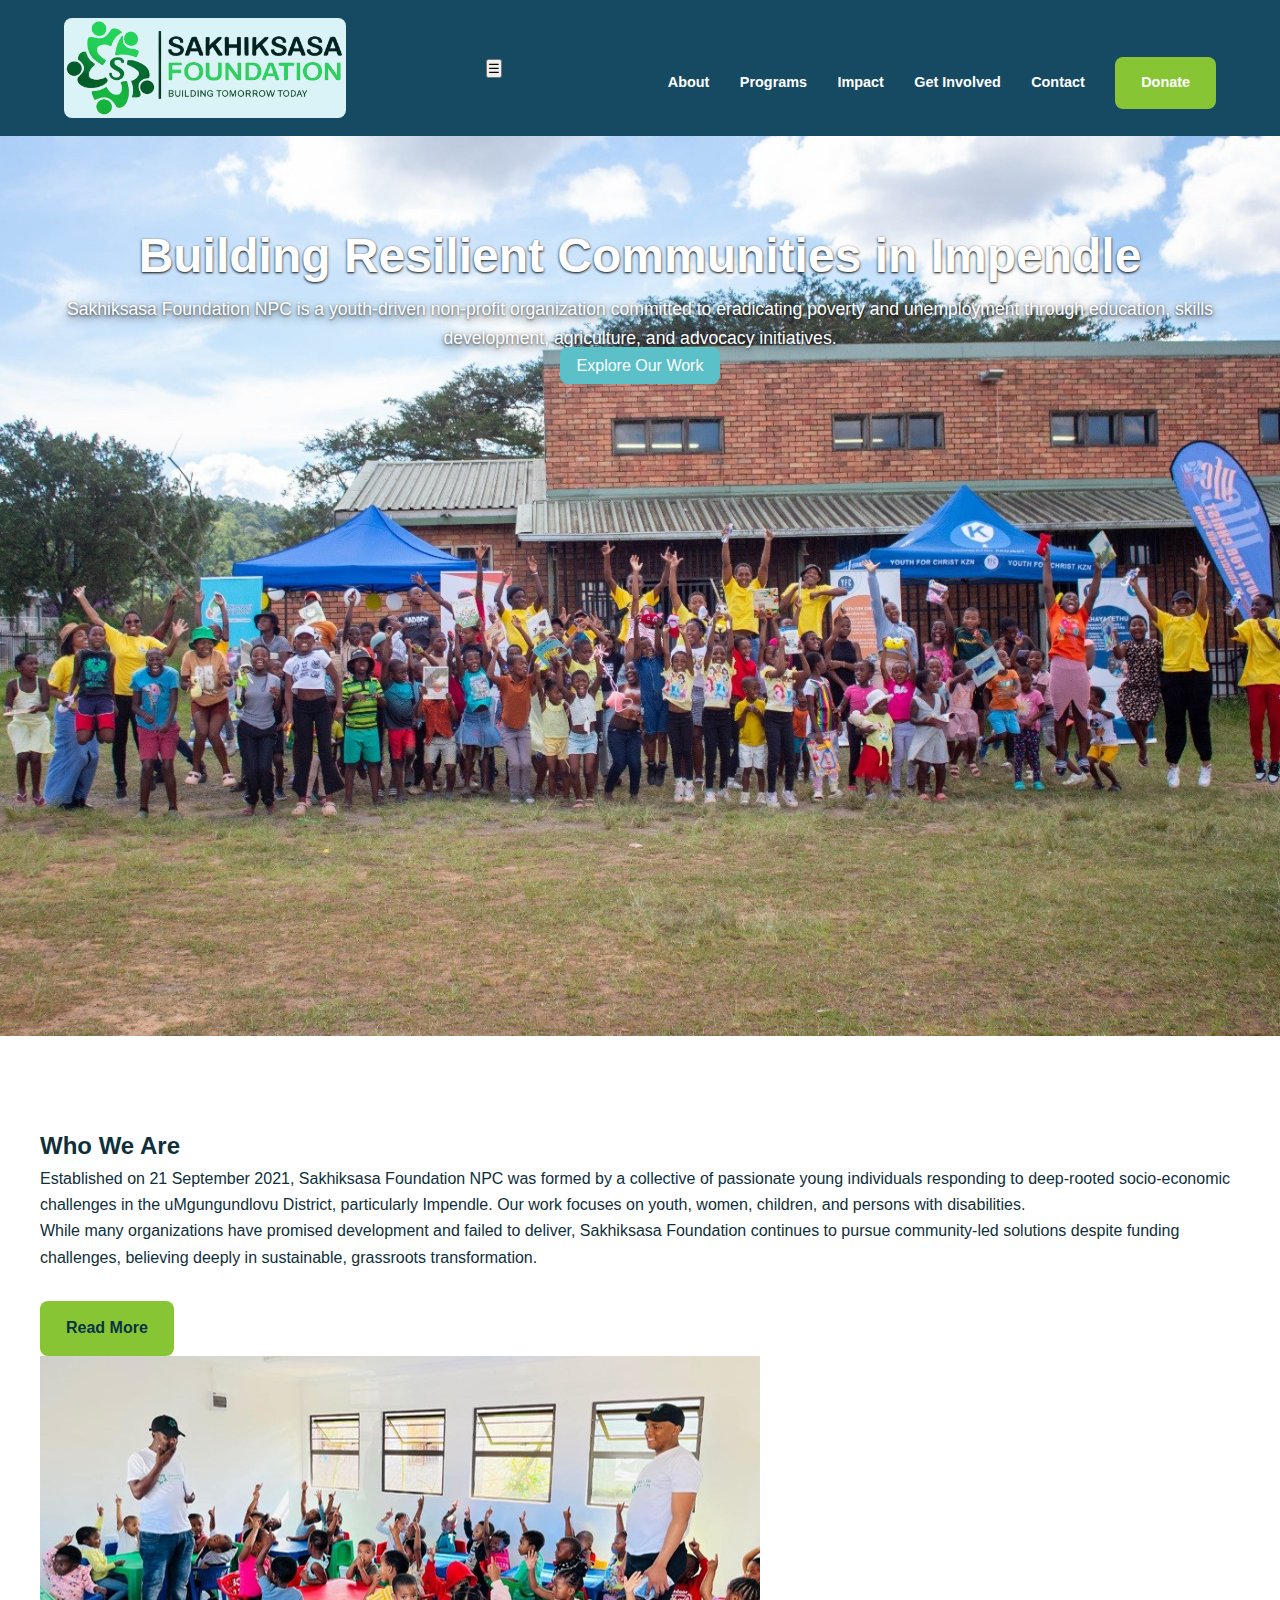
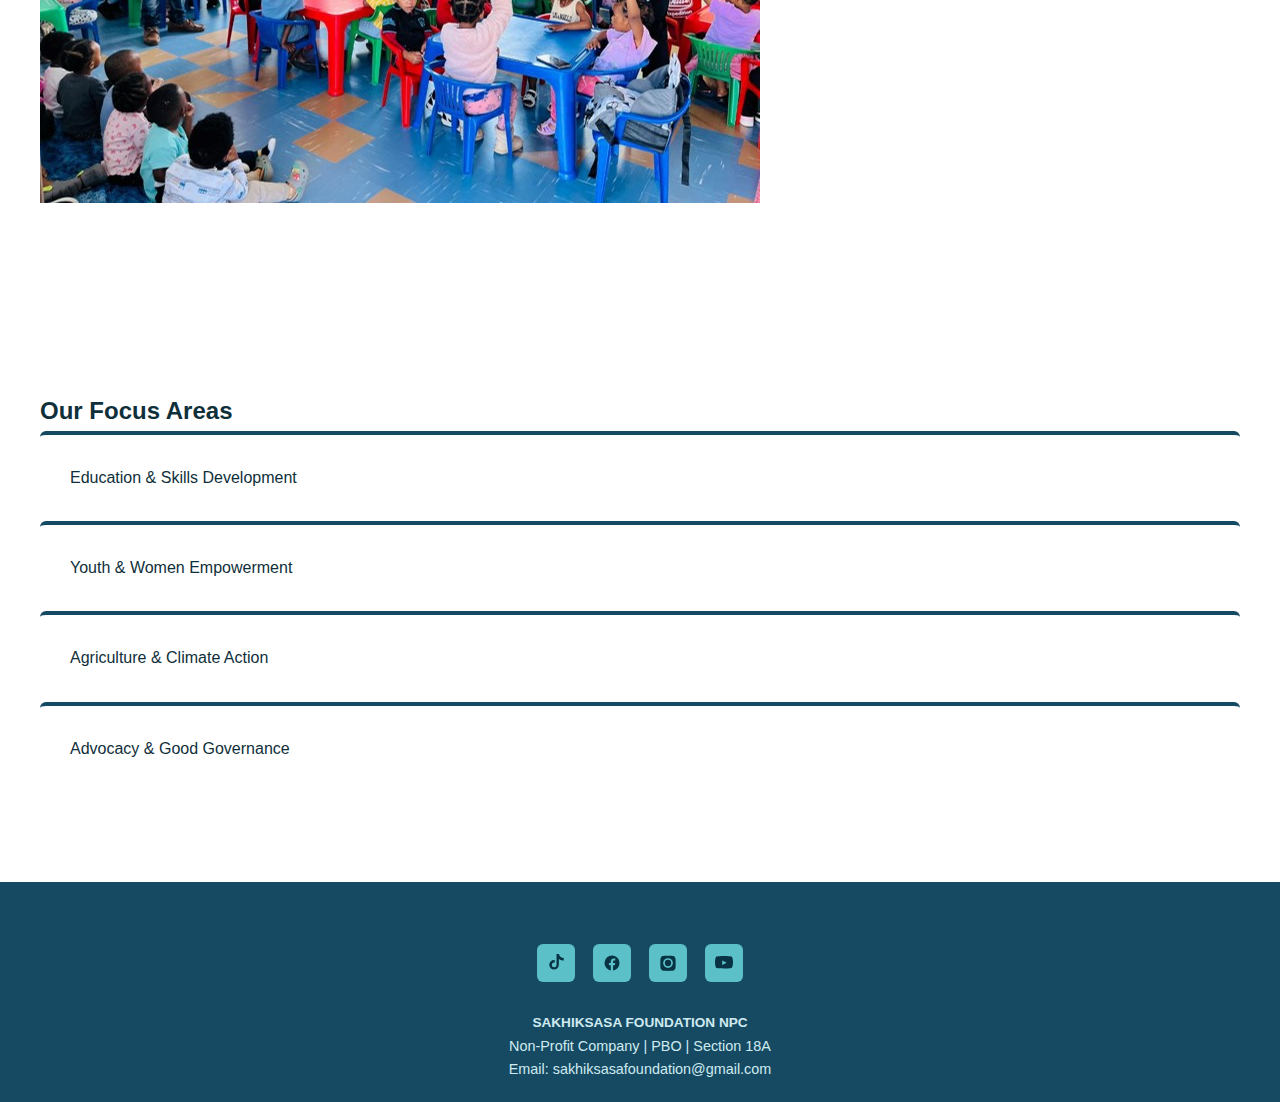
<file: index.html>
<!DOCTYPE html>
<html lang="en">
<head>
  <meta charset="UTF-8">
  <title>Sakhiksasa Foundation NPC | Community-Led Development</title>
  <meta name="viewport" content="width=device-width, initial-scale=1.0">
  <meta name="description" content="Sakhiksasa Foundation NPC empowers communities in Impendle through education, youth development, agriculture, and advocacy.">
  <link rel="stylesheet" href="assets/css/style.css">
  
</head>
<body>

<header class="header">
  <div class="container nav">
    <img src="assets/images/logo1.png" class="logo">

    <!-- Hamburger Button -->
    <button class="menu-toggle" aria-label="Toggle menu" onclick="toggleMenu()">
      ☰
    </button>

    <!-- Navigation -->
    <nav class="nav-links" id="navLinks">
      <a href="about.html">About</a>
      <a href="programs.html">Programs</a>
      <a href="impact.html">Impact</a>
      <a href="get-involved.html">Get Involved</a>
      <a href="contact.html">Contact</a>
      <a href="donate.html" class="btn">Donate</a>
    </nav>
  </div>
</header>

<section class="hero" style="background-image:url('assets/images/hero/hero1.jpg')">
  <div class="hero-overlay">
    <h1>Building Resilient Communities in Impendle</h1>
    <p>
      Sakhiksasa Foundation NPC is a youth-driven non-profit organization committed to
      eradicating poverty and unemployment through education, skills development,
      agriculture, and advocacy initiatives.
    </p>
    <a href="programs.html" class="btn-large">Explore Our Work</a>
  </div>
</section>

<section class="section">
  <div class="container grid-2">
    <div>
      <h2>Who We Are</h2>
      <p>
        Established on 21 September 2021, Sakhiksasa Foundation NPC was formed by a collective
        of passionate young individuals responding to deep-rooted socio-economic challenges
        in the uMgungundlovu District, particularly Impendle. Our work focuses on youth,
        women, children, and persons with disabilities.
      </p>
      <p>
        While many organizations have promised development and failed to deliver,
        Sakhiksasa Foundation continues to pursue community-led solutions despite funding
        challenges, believing deeply in sustainable, grassroots transformation.
      </p>
      <a href="about.html" class="btn">Read More</a>
    </div>
    <div>
      <img src="assets/images/hero/hero2.jpg">
    </div>
  </div>
</section>

<section class="highlight">
  <div class="container">
    <h2>Our Focus Areas</h2>
    <div class="grid-4">
      <div class="card">Education & Skills Development</div>
      <div class="card">Youth & Women Empowerment</div>
      <div class="card">Agriculture & Climate Action</div>
      <div class="card">Advocacy & Good Governance</div>
    </div>
  </div>
</section>

<footer class="site-footer">
  <!-- SOCIAL ICONS -->
  <div class="footer-socials">
    <a href="https://www.tiktok.com/@sakhiksasa.founda?_r=1&_t=ZS-92SpSNoB0du" target="_blank" aria-label="TikTok">
      <!-- TikTok -->
      <svg viewBox="0 0 24 24">
        <path d="M21 8.5c-1.9 0-3.7-.6-5.2-1.7v7.6a6.4 6.4 0 1 1-6.4-6.4c.3 0 .6 0 .9.1v3.4a3.1 3.1 0 1 0 2.4 3V0h3.3c.3 1.8 1.4 3.5 3 4.4 1 .6 2.1.9 3.3 1v3.1z"/>
      </svg>
    </a>
    <a href="https://www.facebook.com/share/1FYGSwfXL7" target="_blank" aria-label="Facebook">
      <!-- Facebook -->
      <svg viewBox="0 0 24 24">
        <path d="M22 12a10 10 0 1 0-11.6 9.9v-7H7.9V12h2.5V9.8c0-2.5 1.5-3.9 3.8-3.9 1.1 0 2.2.2 2.2.2v2.4h-1.3c-1.3 0-1.7.8-1.7 1.6V12h2.9l-.5 2.9h-2.4v7A10 10 0 0 0 22 12z"/>
      </svg>
    </a>
    <a href="#" aria-label="Instagram">
      <!-- Instagram -->
      <svg viewBox="0 0 24 24">
        <path d="M12 2.2c3.2 0 3.6 0 4.9.1 1.2.1 1.9.3 2.4.5.6.2 1 .5 1.4.9.4.4.7.8.9 1.4.2.5.4 1.2.5 2.4.1 1.3.1 1.7.1 4.9s0 3.6-.1 4.9c-.1 1.2-.3 1.9-.5 2.4-.2.6-.5 1-.9 1.4-.4.4-.8.7-1.4.9-.5.2-1.2.4-2.4.5-1.3.1-1.7.1-4.9.1s-3.6 0-4.9-.1c-1.2-.1-1.9-.3-2.4-.5-.6-.2-1-.5-1.4-.9-.4-.4-.7-.8-.9-1.4-.2-.5-.4-1.2-.5-2.4-.1-1.3-.1-1.7-.1-4.9s0-3.6.1-4.9c.1-1.2.3-1.9.5-2.4.2-.6.5-1 .9-1.4.4-.4.8-.7 1.4-.9.5-.2 1.2-.4 2.4-.5C8.4 2.2 8.8 2.2 12 2.2zm0 3.3a6.5 6.5 0 1 0 0 13 6.5 6.5 0 0 0 0-13zm0 10.7a4.2 4.2 0 1 1 0-8.4 4.2 4.2 0 0 1 0 8.4zm6.8-11.5a1.5 1.5 0 1 1-3 0 1.5 1.5 0 0 1 3 0z"/>
      </svg>
    </a>
    <a href="https://www.youtube.com/@SakhiksasaFoundation" target="_blank" aria-label="YouTube">
      <!-- YouTube -->
      <svg viewBox="0 0 24 24">
        <path d="M23.5 6.2s-.2-1.6-.9-2.3c-.9-.9-1.9-.9-2.4-1C16.8 2.5 12 2.5 12 2.5h0s-4.8 0-8.2.4c-.5.1-1.5.1-2.4 1-.7.7-.9 2.3-.9 2.3S0 8.1 0 10v2c0 1.9.5 3.8.5 3.8s.2 1.6.9 2.3c.9.9 2.1.9 2.6 1 1.9.2 8 .4 8 .4s4.8 0 8.2-.4c.5-.1 1.5-.1 2.4-1 .7-.7.9-2.3.9-2.3s.5-1.9.5-3.8v-2c0-1.9-.5-3.8-.5-3.8zM9.6 14.5V8.7l6 2.9-6 2.9z"/>
      </svg>
    </a>
  </div>

  <!-- COPYRIGHT -->
  <div class="footer-bottom">
    <strong>SAKHIKSASA FOUNDATION NPC</strong>
    <p>
    Non-Profit Company | PBO | Section 18A  
    <br>Email: sakhiksasafoundation@gmail.com
    </p>
  </div>
</footer>

<script src="assets/js/main.js"></script>
</body>
</html>
</file>
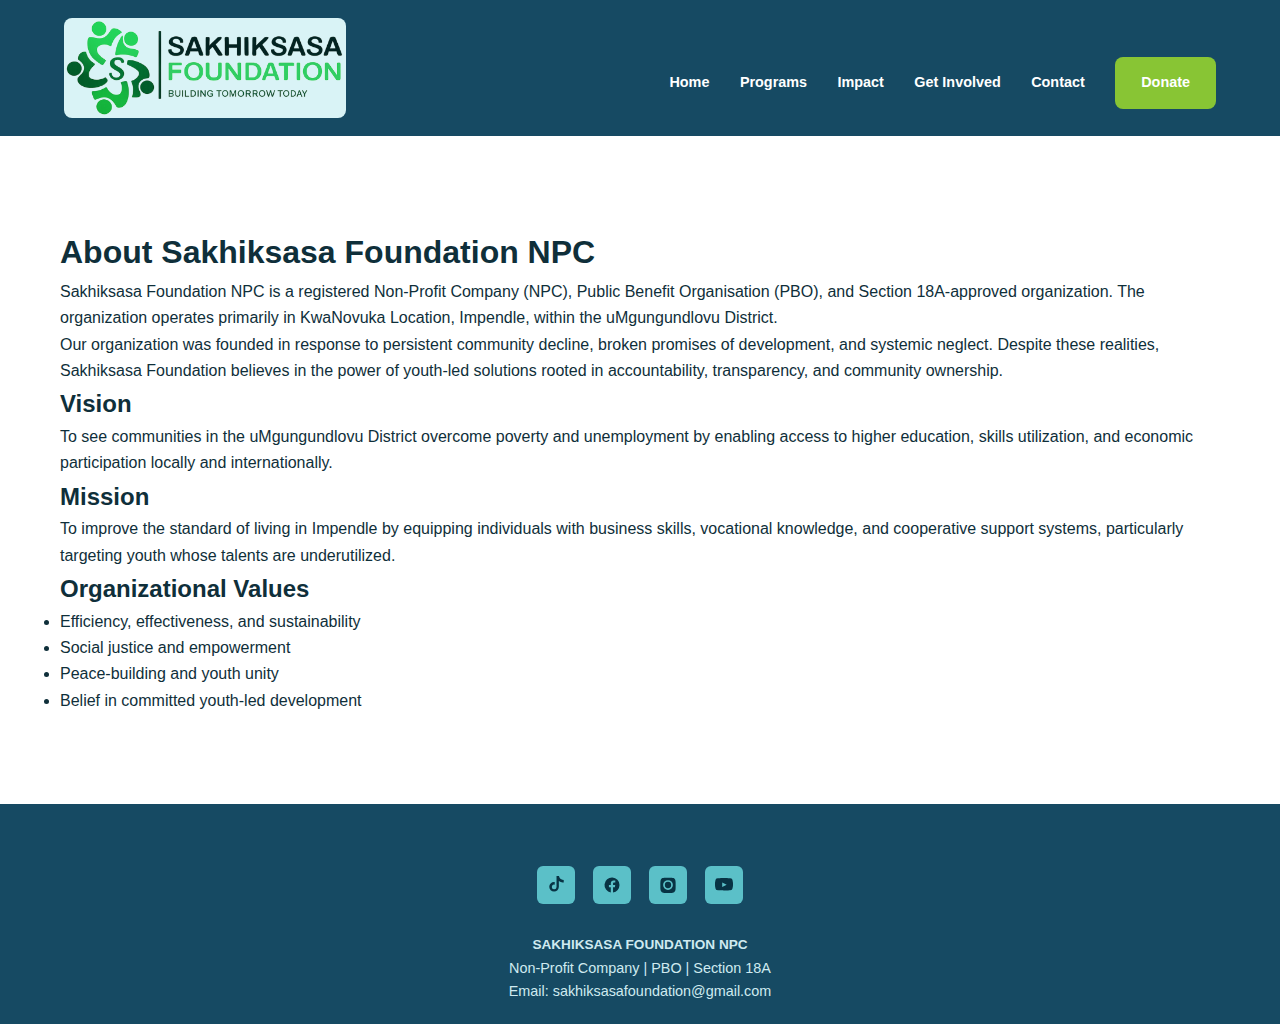
<file: about.html>
<!DOCTYPE html>
<html lang="en">
<head>
  <meta charset="UTF-8">
  <title>About Us | Sakhiksasa Foundation NPC</title>
  <link rel="stylesheet" href="assets/css/style.css">
</head>
<body>

<header class="header">
  <div class="container nav">
    <img src="assets/images/logo1.png" class="logo">
    <nav>
      <a href="index.html">Home</a>
      <a href="programs.html">Programs</a>
      <a href="impact.html">Impact</a>
      <a href="get-involved.html">Get Involved</a>

      <a href="contact.html">Contact</a>
      <a href="donate.html" class="btn">Donate</a>
    </nav>
  </div>
</header>

<section class="section container">
  <h1>About Sakhiksasa Foundation NPC</h1>

  <p>
    Sakhiksasa Foundation NPC is a registered Non-Profit Company (NPC),
    Public Benefit Organisation (PBO), and Section 18A-approved organization.
    The organization operates primarily in KwaNovuka Location, Impendle,
    within the uMgungundlovu District.
  </p>

  <p>
    Our organization was founded in response to persistent community decline,
    broken promises of development, and systemic neglect. Despite these
    realities, Sakhiksasa Foundation believes in the power of youth-led
    solutions rooted in accountability, transparency, and community ownership.
  </p>

  <h2>Vision</h2>
  <p>
    To see communities in the uMgungundlovu District overcome poverty and
    unemployment by enabling access to higher education, skills utilization,
    and economic participation locally and internationally.
  </p>

  <h2>Mission</h2>
  <p>
    To improve the standard of living in Impendle by equipping individuals with
    business skills, vocational knowledge, and cooperative support systems,
    particularly targeting youth whose talents are underutilized.
  </p>

  <h2>Organizational Values</h2>
  <ul>
    <li>Efficiency, effectiveness, and sustainability</li>
    <li>Social justice and empowerment</li>
    <li>Peace-building and youth unity</li>
    <li>Belief in committed youth-led development</li>
  </ul>
</section>

<footer class="site-footer">
  <!-- SOCIAL ICONS -->
  <div class="footer-socials">
    <a href="https://www.tiktok.com/@sakhiksasa.founda?_r=1&_t=ZS-92SpSNoB0du" target="_blank" aria-label="TikTok">
      <!-- TikTok -->
      <svg viewBox="0 0 24 24">
        <path d="M21 8.5c-1.9 0-3.7-.6-5.2-1.7v7.6a6.4 6.4 0 1 1-6.4-6.4c.3 0 .6 0 .9.1v3.4a3.1 3.1 0 1 0 2.4 3V0h3.3c.3 1.8 1.4 3.5 3 4.4 1 .6 2.1.9 3.3 1v3.1z"/>
      </svg>
    </a>
    <a href="https://www.facebook.com/share/1FYGSwfXL7" target="_blank" aria-label="Facebook">
      <!-- Facebook -->
      <svg viewBox="0 0 24 24">
        <path d="M22 12a10 10 0 1 0-11.6 9.9v-7H7.9V12h2.5V9.8c0-2.5 1.5-3.9 3.8-3.9 1.1 0 2.2.2 2.2.2v2.4h-1.3c-1.3 0-1.7.8-1.7 1.6V12h2.9l-.5 2.9h-2.4v7A10 10 0 0 0 22 12z"/>
      </svg>
    </a>
    <a href="#" aria-label="Instagram">
      <!-- Instagram -->
      <svg viewBox="0 0 24 24">
        <path d="M12 2.2c3.2 0 3.6 0 4.9.1 1.2.1 1.9.3 2.4.5.6.2 1 .5 1.4.9.4.4.7.8.9 1.4.2.5.4 1.2.5 2.4.1 1.3.1 1.7.1 4.9s0 3.6-.1 4.9c-.1 1.2-.3 1.9-.5 2.4-.2.6-.5 1-.9 1.4-.4.4-.8.7-1.4.9-.5.2-1.2.4-2.4.5-1.3.1-1.7.1-4.9.1s-3.6 0-4.9-.1c-1.2-.1-1.9-.3-2.4-.5-.6-.2-1-.5-1.4-.9-.4-.4-.7-.8-.9-1.4-.2-.5-.4-1.2-.5-2.4-.1-1.3-.1-1.7-.1-4.9s0-3.6.1-4.9c.1-1.2.3-1.9.5-2.4.2-.6.5-1 .9-1.4.4-.4.8-.7 1.4-.9.5-.2 1.2-.4 2.4-.5C8.4 2.2 8.8 2.2 12 2.2zm0 3.3a6.5 6.5 0 1 0 0 13 6.5 6.5 0 0 0 0-13zm0 10.7a4.2 4.2 0 1 1 0-8.4 4.2 4.2 0 0 1 0 8.4zm6.8-11.5a1.5 1.5 0 1 1-3 0 1.5 1.5 0 0 1 3 0z"/>
      </svg>
    </a>
    <a href="https://www.youtube.com/@SakhiksasaFoundation" target="_blank" aria-label="YouTube">
      <!-- YouTube -->
      <svg viewBox="0 0 24 24">
        <path d="M23.5 6.2s-.2-1.6-.9-2.3c-.9-.9-1.9-.9-2.4-1C16.8 2.5 12 2.5 12 2.5h0s-4.8 0-8.2.4c-.5.1-1.5.1-2.4 1-.7.7-.9 2.3-.9 2.3S0 8.1 0 10v2c0 1.9.5 3.8.5 3.8s.2 1.6.9 2.3c.9.9 2.1.9 2.6 1 1.9.2 8 .4 8 .4s4.8 0 8.2-.4c.5-.1 1.5-.1 2.4-1 .7-.7.9-2.3.9-2.3s.5-1.9.5-3.8v-2c0-1.9-.5-3.8-.5-3.8zM9.6 14.5V8.7l6 2.9-6 2.9z"/>
      </svg>
    </a>
  </div>

  <!-- COPYRIGHT -->
  <div class="footer-bottom">
    <strong>SAKHIKSASA FOUNDATION NPC</strong>
    <p>
    Non-Profit Company | PBO | Section 18A  
    <br>Email: sakhiksasafoundation@gmail.com
    </p>
  </div>
</footer>


</body>
</html>
</file>
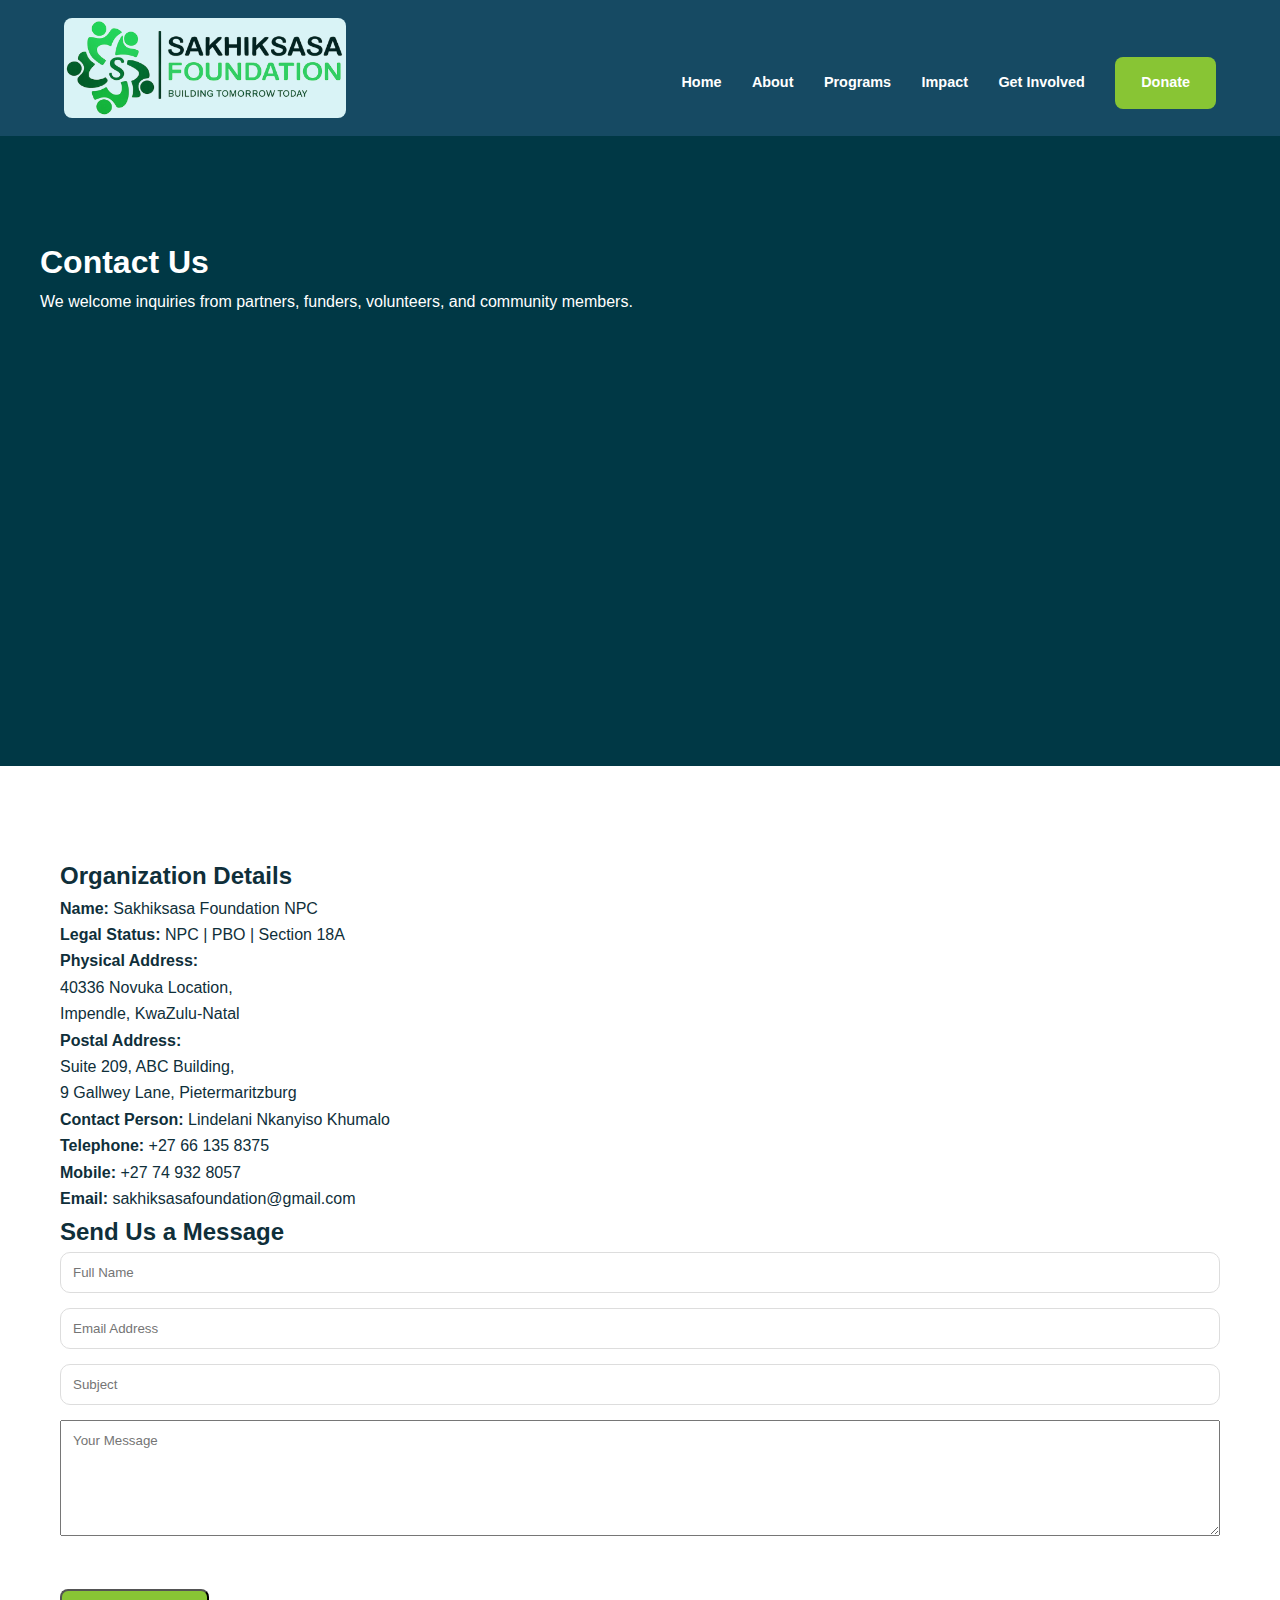
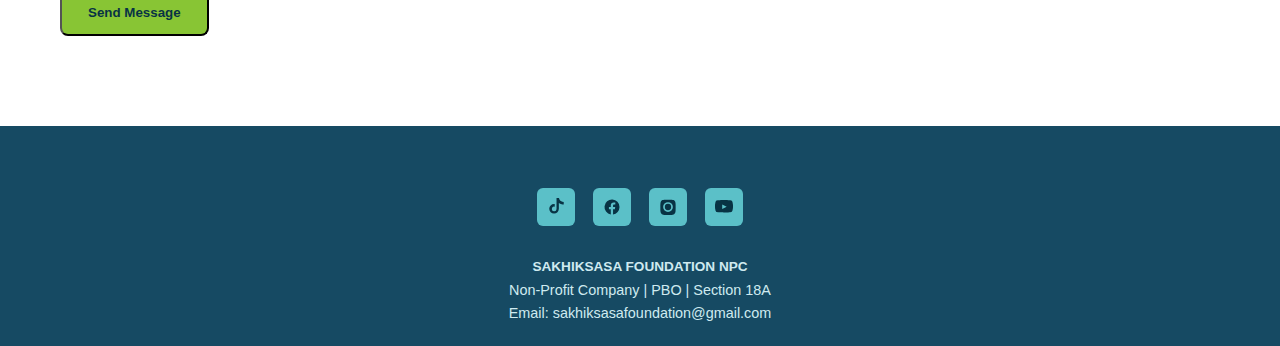
<file: contact.html>
<!DOCTYPE html>
<html lang="en">
<head>
  <meta charset="UTF-8">
  <title>Contact Us | Sakhiksasa Foundation NPC</title>
  <meta name="viewport" content="width=device-width, initial-scale=1.0">
  <meta name="description" content="Contact Sakhiksasa Foundation NPC for partnerships, support, and community development initiatives.">
  <link rel="stylesheet" href="assets/css/style.css">
</head>
<body>

<header class="header">
  <div class="container nav">
    <img src="assets/images/logo1.png" class="logo" alt="Sakhiksasa Foundation Logo">
    <nav>
      <a href="index.html">Home</a>
      <a href="about.html">About</a>
      <a href="programs.html">Programs</a>
      <a href="impact.html">Impact</a>
      <a href="get-involved.html">Get Involved</a>
      <a href="donate.html" class="btn">Donate</a>
    </nav>
  </div>
</header>

<section class="contact-hero">
  <div class="container">
    <h1>Contact Us</h1>
    <p>
      We welcome inquiries from partners, funders, volunteers,
      and community members.
    </p>
  </div>
</section>

<section class="section container grid-2">

  <div>
    <h2>Organization Details</h2>

    <p><strong>Name:</strong> Sakhiksasa Foundation NPC</p>
    <p><strong>Legal Status:</strong> NPC | PBO | Section 18A</p>

    <p><strong>Physical Address:</strong><br>
      40336 Novuka Location,<br>
      Impendle, KwaZulu-Natal
    </p>

    <p><strong>Postal Address:</strong><br>
      Suite 209, ABC Building,<br>
      9 Gallwey Lane, Pietermaritzburg
    </p>

    <p><strong>Contact Person:</strong> Lindelani Nkanyiso Khumalo</p>
    <p><strong>Telephone:</strong> +27 66 135 8375</p>
    <p><strong>Mobile:</strong> +27 74 932 8057</p>
    <p><strong>Email:</strong> sakhiksasafoundation@gmail.com</p>
  </div>

  <div>
    <h2>Send Us a Message</h2>

    <form class="contact-form"
          action="https://formsubmit.co/sakhiksasafoundation@gmail.com"
          method="POST">

      <input type="text" name="name" placeholder="Full Name" required>
      <input type="email" name="email" placeholder="Email Address" required>
      <input type="text" name="subject" placeholder="Subject">
      <textarea name="message" placeholder="Your Message" rows="6" required></textarea>

      <input type="hidden" name="_subject" value="New Website Contact Message">
      <input type="hidden" name="_captcha" value="false">

      <button type="submit" class="btn">Send Message</button>
    </form>

    <p id="form-success" style="display:none; margin-top:20px; color:green; font-weight:600;">
      Thank you! Your message has been sent successfully.
    </p>

  </div>

</section>

<footer class="site-footer">
  <!-- SOCIAL ICONS -->
  <div class="footer-socials">
    <a href="https://www.tiktok.com/@sakhiksasa.founda?_r=1&_t=ZS-92SpSNoB0du" target="_blank" aria-label="TikTok">
      <!-- TikTok -->
      <svg viewBox="0 0 24 24">
        <path d="M21 8.5c-1.9 0-3.7-.6-5.2-1.7v7.6a6.4 6.4 0 1 1-6.4-6.4c.3 0 .6 0 .9.1v3.4a3.1 3.1 0 1 0 2.4 3V0h3.3c.3 1.8 1.4 3.5 3 4.4 1 .6 2.1.9 3.3 1v3.1z"/>
      </svg>
    </a>
    <a href="https://www.facebook.com/share/1FYGSwfXL7" target="_blank" aria-label="Facebook">
      <!-- Facebook -->
      <svg viewBox="0 0 24 24">
        <path d="M22 12a10 10 0 1 0-11.6 9.9v-7H7.9V12h2.5V9.8c0-2.5 1.5-3.9 3.8-3.9 1.1 0 2.2.2 2.2.2v2.4h-1.3c-1.3 0-1.7.8-1.7 1.6V12h2.9l-.5 2.9h-2.4v7A10 10 0 0 0 22 12z"/>
      </svg>
    </a>
    <a href="#" aria-label="Instagram">
      <!-- Instagram -->
      <svg viewBox="0 0 24 24">
        <path d="M12 2.2c3.2 0 3.6 0 4.9.1 1.2.1 1.9.3 2.4.5.6.2 1 .5 1.4.9.4.4.7.8.9 1.4.2.5.4 1.2.5 2.4.1 1.3.1 1.7.1 4.9s0 3.6-.1 4.9c-.1 1.2-.3 1.9-.5 2.4-.2.6-.5 1-.9 1.4-.4.4-.8.7-1.4.9-.5.2-1.2.4-2.4.5-1.3.1-1.7.1-4.9.1s-3.6 0-4.9-.1c-1.2-.1-1.9-.3-2.4-.5-.6-.2-1-.5-1.4-.9-.4-.4-.7-.8-.9-1.4-.2-.5-.4-1.2-.5-2.4-.1-1.3-.1-1.7-.1-4.9s0-3.6.1-4.9c.1-1.2.3-1.9.5-2.4.2-.6.5-1 .9-1.4.4-.4.8-.7 1.4-.9.5-.2 1.2-.4 2.4-.5C8.4 2.2 8.8 2.2 12 2.2zm0 3.3a6.5 6.5 0 1 0 0 13 6.5 6.5 0 0 0 0-13zm0 10.7a4.2 4.2 0 1 1 0-8.4 4.2 4.2 0 0 1 0 8.4zm6.8-11.5a1.5 1.5 0 1 1-3 0 1.5 1.5 0 0 1 3 0z"/>
      </svg>
    </a>
    <a href="https://www.youtube.com/@SakhiksasaFoundation" target="_blank" aria-label="YouTube">
      <!-- YouTube -->
      <svg viewBox="0 0 24 24">
        <path d="M23.5 6.2s-.2-1.6-.9-2.3c-.9-.9-1.9-.9-2.4-1C16.8 2.5 12 2.5 12 2.5h0s-4.8 0-8.2.4c-.5.1-1.5.1-2.4 1-.7.7-.9 2.3-.9 2.3S0 8.1 0 10v2c0 1.9.5 3.8.5 3.8s.2 1.6.9 2.3c.9.9 2.1.9 2.6 1 1.9.2 8 .4 8 .4s4.8 0 8.2-.4c.5-.1 1.5-.1 2.4-1 .7-.7.9-2.3.9-2.3s.5-1.9.5-3.8v-2c0-1.9-.5-3.8-.5-3.8zM9.6 14.5V8.7l6 2.9-6 2.9z"/>
      </svg>
    </a>
  </div>

  <!-- COPYRIGHT -->
  <div class="footer-bottom">
    <strong>SAKHIKSASA FOUNDATION NPC</strong>
    <p>
    Non-Profit Company | PBO | Section 18A  
    <br>Email: sakhiksasafoundation@gmail.com
    </p>
  </div>
</footer>

<script src="assets/js/main.js"></script>
</body>
</html>
</file>
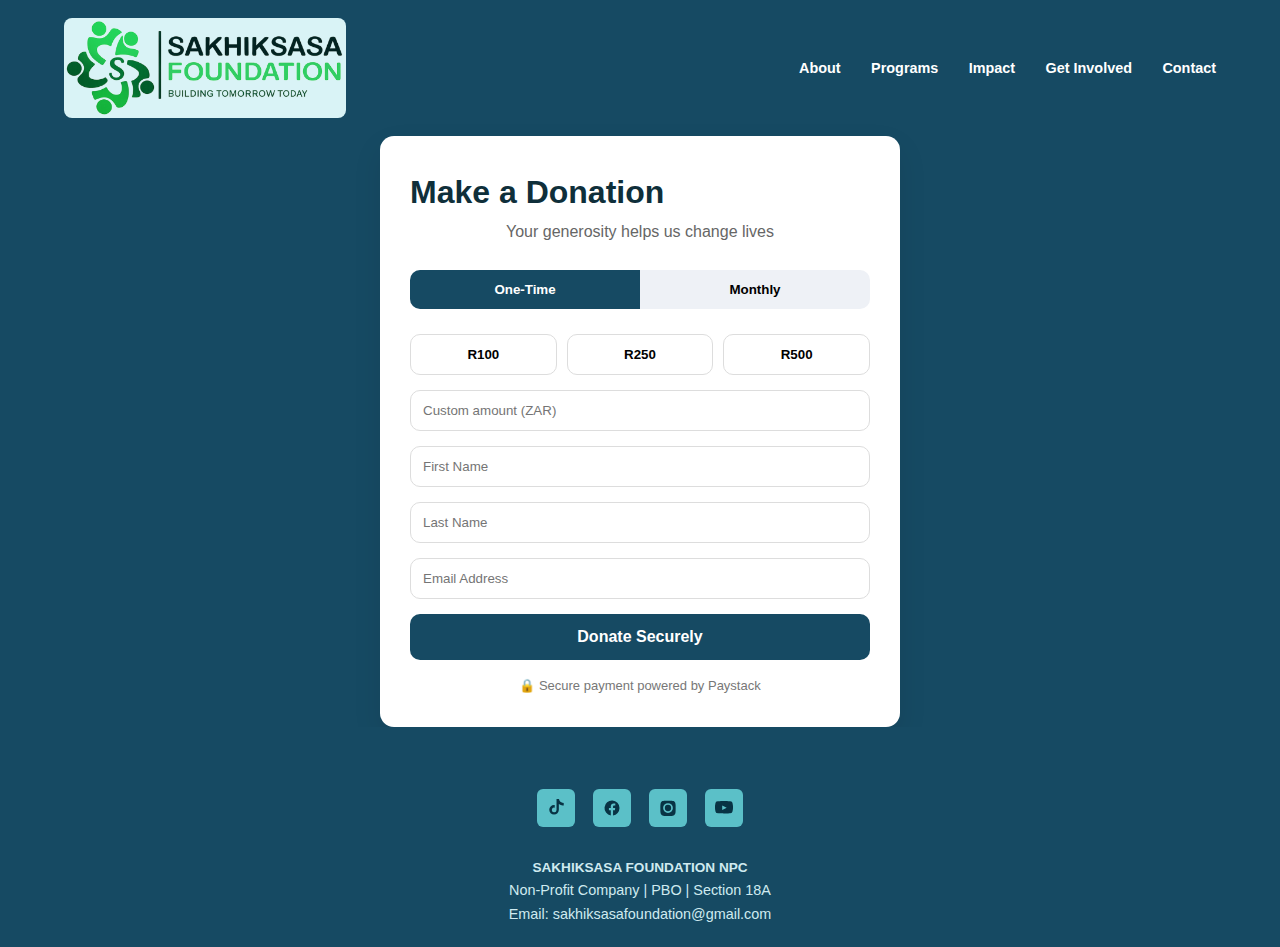
<file: donate.html>
<!DOCTYPE html>
<html lang="en">
  <head>
    <meta charset="UTF-8">
    <title>Sakhiksasa Foundation NPC | Community-Led Development</title>
    <meta name="viewport" content="width=device-width, initial-scale=1.0">
    <meta name="description" content="Sakhiksasa Foundation NPC empowers communities in Impendle through education, youth development, agriculture, and advocacy.">
    <link rel="stylesheet" href="assets/css/style.css">
    <script src="https://js.paystack.co/v1/inline.js"></script>
  </head>
  <body>
  <header class="header">
  <div class="container nav">
    <img src="assets/images/logo1.png" class="logo">
    <nav>
      <a href="about.html">About</a>
      <a href="programs.html">Programs</a>
      <a href="impact.html">Impact</a>
      <a href="get-involved.html">Get Involved</a>
      <a href="contact.html">Contact</a>
    </nav>
  </div>

  <div class="donation-container">

  <h1>Make a Donation</h1>
  <p class="subtitle">Your generosity helps us change lives</p>

  <!-- Donation Type Toggle -->
  <div class="donation-toggle">
    <button type="button" class="active" onclick="setDonationType('once', this)">One-Time</button>
    <button type="button" onclick="setDonationType('monthly', this)">Monthly</button>
  </div>

  <!-- Amount Options -->
  <div class="amount-options">
    <button type="button" onclick="setAmount(100)">R100</button>
    <button type="button" onclick="setAmount(250)">R250</button>
    <button type="button" onclick="setAmount(500)">R500</button>
  </div>

  <!-- Donation Form -->
  <form id="donationForm">
    <input type="number" id="amount" placeholder="Custom amount (ZAR)" min="10" required>
    <input type="text" id="first_name" placeholder="First Name" required>
    <input type="text" id="last_name" placeholder="Last Name" required>
    <input type="email" id="email" placeholder="Email Address" required>

    <button type="submit" class="donate-btn">Donate Securely</button>
  </form>

  <p class="secure-text">🔒 Secure payment powered by Paystack</p>

</div>

<script>
let donationType = 'once';

function setAmount(value) {
  document.getElementById('amount').value = value;
}

function setDonationType(type, btn) {
  donationType = type;
  document.querySelectorAll('.donation-toggle button')
    .forEach(b => b.classList.remove('active'));
  btn.classList.add('active');
}

document.getElementById('donationForm').addEventListener('submit', function(e) {
  e.preventDefault();

  const amount = document.getElementById('amount').value;
  const email = document.getElementById('email').value;
  const first = document.getElementById('first_name').value;
  const last = document.getElementById('last_name').value;

  if (!amount || amount < 10) {
    alert('Minimum donation is R10');
    return;
  }

  const handler = PaystackPop.setup({
    key: 'pk_test_xxxxxxxxxxxxxxxxxxxxx', // 🔁 Replace with your Paystack PUBLIC key
    email: email,
    amount: amount * 100, // Paystack uses cents
    currency: 'ZAR',
    metadata: {
      custom_fields: [
        { display_name: "First Name", variable_name: "first_name", value: first },
        { display_name: "Last Name", variable_name: "last_name", value: last },
        { display_name: "Donation Type", variable_name: "donation_type", value: donationType }
      ]
    },
    callback: function(response) {
      window.location.href = "thank-you.html";
    },
    onClose: function() {
      alert('Donation cancelled');
    }
  });

  handler.openIframe();
});
</script>
<footer class="site-footer">
  <!-- SOCIAL ICONS -->
  <div class="footer-socials">
    <a href="https://www.tiktok.com/@sakhiksasa.founda?_r=1&_t=ZS-92SpSNoB0du" target="_blank" aria-label="TikTok">
      <!-- TikTok -->
      <svg viewBox="0 0 24 24">
        <path d="M21 8.5c-1.9 0-3.7-.6-5.2-1.7v7.6a6.4 6.4 0 1 1-6.4-6.4c.3 0 .6 0 .9.1v3.4a3.1 3.1 0 1 0 2.4 3V0h3.3c.3 1.8 1.4 3.5 3 4.4 1 .6 2.1.9 3.3 1v3.1z"/>
      </svg>
    </a>
    <a href="https://www.facebook.com/share/1FYGSwfXL7" target="_blank" aria-label="Facebook">
      <!-- Facebook -->
      <svg viewBox="0 0 24 24">
        <path d="M22 12a10 10 0 1 0-11.6 9.9v-7H7.9V12h2.5V9.8c0-2.5 1.5-3.9 3.8-3.9 1.1 0 2.2.2 2.2.2v2.4h-1.3c-1.3 0-1.7.8-1.7 1.6V12h2.9l-.5 2.9h-2.4v7A10 10 0 0 0 22 12z"/>
      </svg>
    </a>
    <a href="#" aria-label="Instagram">
      <!-- Instagram -->
      <svg viewBox="0 0 24 24">
        <path d="M12 2.2c3.2 0 3.6 0 4.9.1 1.2.1 1.9.3 2.4.5.6.2 1 .5 1.4.9.4.4.7.8.9 1.4.2.5.4 1.2.5 2.4.1 1.3.1 1.7.1 4.9s0 3.6-.1 4.9c-.1 1.2-.3 1.9-.5 2.4-.2.6-.5 1-.9 1.4-.4.4-.8.7-1.4.9-.5.2-1.2.4-2.4.5-1.3.1-1.7.1-4.9.1s-3.6 0-4.9-.1c-1.2-.1-1.9-.3-2.4-.5-.6-.2-1-.5-1.4-.9-.4-.4-.7-.8-.9-1.4-.2-.5-.4-1.2-.5-2.4-.1-1.3-.1-1.7-.1-4.9s0-3.6.1-4.9c.1-1.2.3-1.9.5-2.4.2-.6.5-1 .9-1.4.4-.4.8-.7 1.4-.9.5-.2 1.2-.4 2.4-.5C8.4 2.2 8.8 2.2 12 2.2zm0 3.3a6.5 6.5 0 1 0 0 13 6.5 6.5 0 0 0 0-13zm0 10.7a4.2 4.2 0 1 1 0-8.4 4.2 4.2 0 0 1 0 8.4zm6.8-11.5a1.5 1.5 0 1 1-3 0 1.5 1.5 0 0 1 3 0z"/>
      </svg>
    </a>
    <a href="https://www.youtube.com/@SakhiksasaFoundation" target="_blank" aria-label="YouTube">
      <!-- YouTube -->
      <svg viewBox="0 0 24 24">
        <path d="M23.5 6.2s-.2-1.6-.9-2.3c-.9-.9-1.9-.9-2.4-1C16.8 2.5 12 2.5 12 2.5h0s-4.8 0-8.2.4c-.5.1-1.5.1-2.4 1-.7.7-.9 2.3-.9 2.3S0 8.1 0 10v2c0 1.9.5 3.8.5 3.8s.2 1.6.9 2.3c.9.9 2.1.9 2.6 1 1.9.2 8 .4 8 .4s4.8 0 8.2-.4c.5-.1 1.5-.1 2.4-1 .7-.7.9-2.3.9-2.3s.5-1.9.5-3.8v-2c0-1.9-.5-3.8-.5-3.8zM9.6 14.5V8.7l6 2.9-6 2.9z"/>
      </svg>
    </a>
  </div>

  <!-- COPYRIGHT -->
  <div class="footer-bottom">
    <strong>SAKHIKSASA FOUNDATION NPC</strong>
    <p>
    Non-Profit Company | PBO | Section 18A  
    <br>Email: sakhiksasafoundation@gmail.com
    </p>
  </div>
</footer>

</body>
</html>
</file>
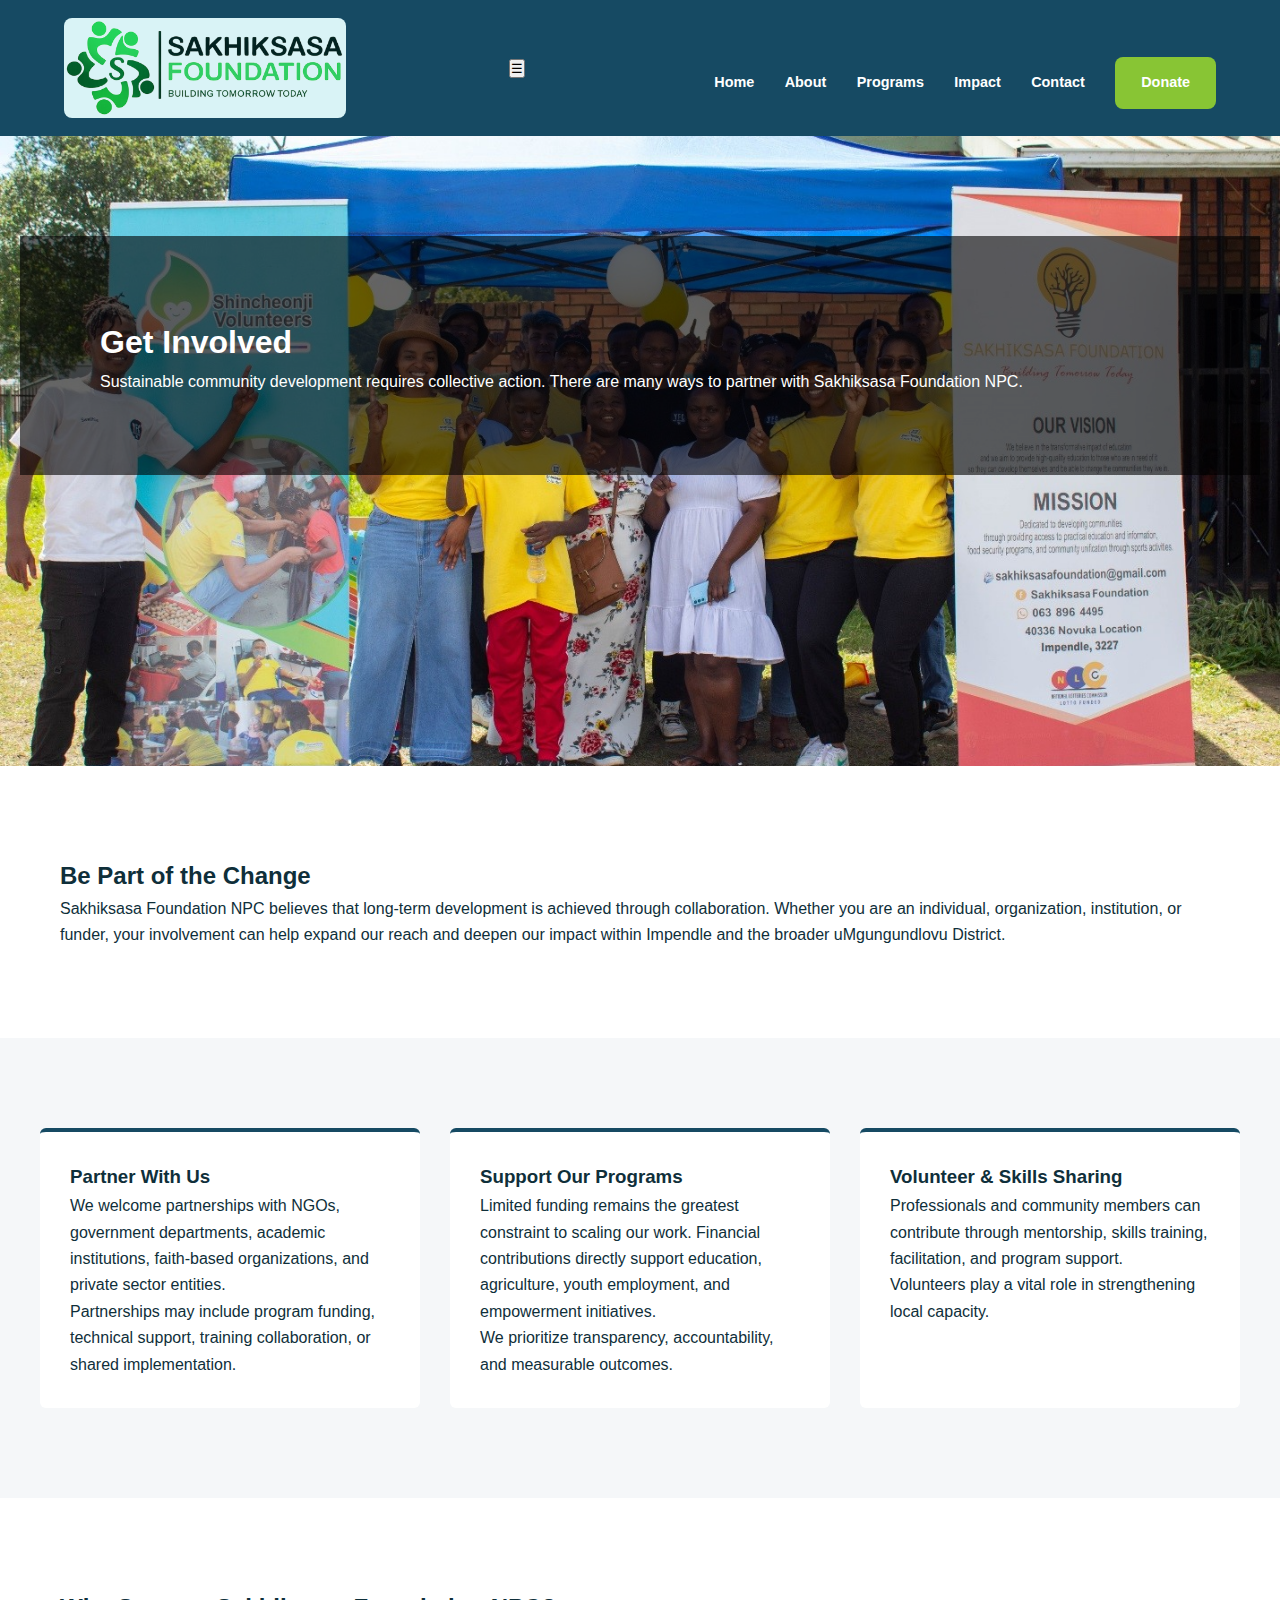
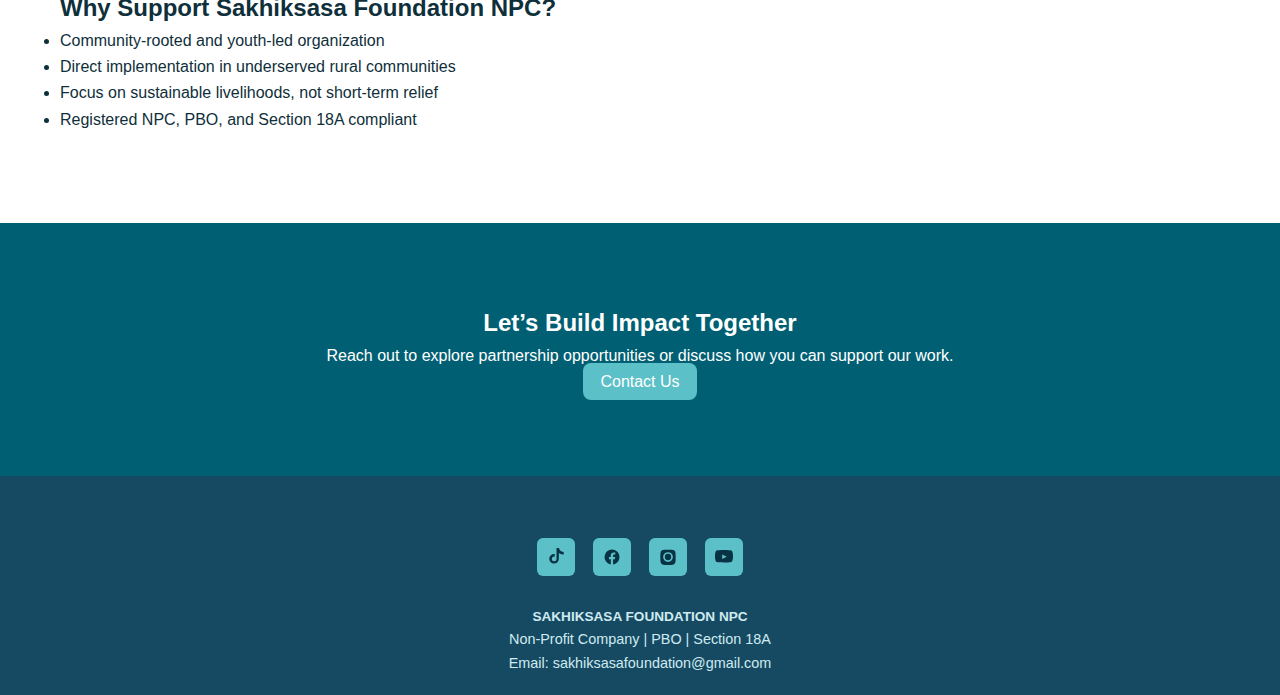
<file: get-involved.html>
<!DOCTYPE html>
<html lang="en">
<head>
  <meta charset="UTF-8">
  <title>Get Involved | Sakhiksasa Foundation NPC</title>
  <meta name="viewport" content="width=device-width, initial-scale=1.0">
  <meta name="description" content="Partner, volunteer, or support Sakhiksasa Foundation NPC in building resilient communities in Impendle.">
  <link rel="stylesheet" href="assets/css/style.css">
</head>
<body>

<header class="header">
  <div class="container nav">
    <img src="assets/images/logo1.png" class="logo">

    <!-- Hamburger Button -->
    <button class="menu-toggle" aria-label="Toggle menu" onclick="toggleMenu()">
      ☰
    </button>

    <!-- Navigation -->
    <nav class="nav-links" id="navLinks">
      <a href="index.html">Home</a>
      <a href="about.html">About</a>
      <a href="programs.html">Programs</a>
      <a href="impact.html">Impact</a>
      <a href="contact.html">Contact</a>
      <a href="donate.html" class="btn">Donate</a>
    </nav>
  </div>
</header>

<!-- HERO -->
<section class="getinvolved-hero" style="background-image:url('assets/images/programs/women.jpg')">
  <div class="getinvolved-hero-overlay">
    <h1>Get Involved</h1>
    <p>
      Sustainable community development requires collective action.
      There are many ways to partner with Sakhiksasa Foundation NPC.
    </p>
  </div>
</section>

<!-- INTRO -->
<section class="section container">
  <h2>Be Part of the Change</h2>
  <p>
    Sakhiksasa Foundation NPC believes that long-term development is achieved
    through collaboration. Whether you are an individual, organization,
    institution, or funder, your involvement can help expand our reach and
    deepen our impact within Impendle and the broader uMgungundlovu District.
  </p>
</section>

<!-- WAYS TO GET INVOLVED -->
<section class="section alt">
  <div class="container grid-3">
    <div class="card">
      <h3>Partner With Us</h3>
      <p>
        We welcome partnerships with NGOs, government departments, academic
        institutions, faith-based organizations, and private sector entities.
      </p>
      <p>
        Partnerships may include program funding, technical support,
        training collaboration, or shared implementation.
      </p>
    </div>

    <div class="card">
      <h3>Support Our Programs</h3>
      <p>
        Limited funding remains the greatest constraint to scaling our work.
        Financial contributions directly support education, agriculture,
        youth employment, and empowerment initiatives.
      </p>
      <p>
        We prioritize transparency, accountability, and measurable outcomes.
      </p>
    </div>

    <div class="card">
      <h3>Volunteer & Skills Sharing</h3>
      <p>
        Professionals and community members can contribute through mentorship,
        skills training, facilitation, and program support.
      </p>
      <p>
        Volunteers play a vital role in strengthening local capacity.
      </p>
    </div>
  </div>
</section>

<!-- WHY SUPPORT -->
<section class="section container">
  <h2>Why Support Sakhiksasa Foundation NPC?</h2>
  <ul>
    <li>Community-rooted and youth-led organization</li>
    <li>Direct implementation in underserved rural communities</li>
    <li>Focus on sustainable livelihoods, not short-term relief</li>
    <li>Registered NPC, PBO, and Section 18A compliant</li>
  </ul>
</section>

<!-- CTA -->
<section class="getinvolved-cta">
  <div class="container">
    <h2>Let’s Build Impact Together</h2>
    <p>
      Reach out to explore partnership opportunities or discuss how you can
      support our work.
    </p>
    <a href="contact.html" class="btn-large">Contact Us</a>
  </div>
</section>

<footer class="site-footer">
  <!-- SOCIAL ICONS -->
  <div class="footer-socials">
    <a href="https://www.tiktok.com/@sakhiksasa.founda?_r=1&_t=ZS-92SpSNoB0du" target="_blank" aria-label="TikTok">
      <!-- TikTok -->
      <svg viewBox="0 0 24 24">
        <path d="M21 8.5c-1.9 0-3.7-.6-5.2-1.7v7.6a6.4 6.4 0 1 1-6.4-6.4c.3 0 .6 0 .9.1v3.4a3.1 3.1 0 1 0 2.4 3V0h3.3c.3 1.8 1.4 3.5 3 4.4 1 .6 2.1.9 3.3 1v3.1z"/>
      </svg>
    </a>
    <a href="https://www.facebook.com/share/1FYGSwfXL7" target="_blank" aria-label="Facebook">
      <!-- Facebook -->
      <svg viewBox="0 0 24 24">
        <path d="M22 12a10 10 0 1 0-11.6 9.9v-7H7.9V12h2.5V9.8c0-2.5 1.5-3.9 3.8-3.9 1.1 0 2.2.2 2.2.2v2.4h-1.3c-1.3 0-1.7.8-1.7 1.6V12h2.9l-.5 2.9h-2.4v7A10 10 0 0 0 22 12z"/>
      </svg>
    </a>
    <a href="#" aria-label="Instagram">
      <!-- Instagram -->
      <svg viewBox="0 0 24 24">
        <path d="M12 2.2c3.2 0 3.6 0 4.9.1 1.2.1 1.9.3 2.4.5.6.2 1 .5 1.4.9.4.4.7.8.9 1.4.2.5.4 1.2.5 2.4.1 1.3.1 1.7.1 4.9s0 3.6-.1 4.9c-.1 1.2-.3 1.9-.5 2.4-.2.6-.5 1-.9 1.4-.4.4-.8.7-1.4.9-.5.2-1.2.4-2.4.5-1.3.1-1.7.1-4.9.1s-3.6 0-4.9-.1c-1.2-.1-1.9-.3-2.4-.5-.6-.2-1-.5-1.4-.9-.4-.4-.7-.8-.9-1.4-.2-.5-.4-1.2-.5-2.4-.1-1.3-.1-1.7-.1-4.9s0-3.6.1-4.9c.1-1.2.3-1.9.5-2.4.2-.6.5-1 .9-1.4.4-.4.8-.7 1.4-.9.5-.2 1.2-.4 2.4-.5C8.4 2.2 8.8 2.2 12 2.2zm0 3.3a6.5 6.5 0 1 0 0 13 6.5 6.5 0 0 0 0-13zm0 10.7a4.2 4.2 0 1 1 0-8.4 4.2 4.2 0 0 1 0 8.4zm6.8-11.5a1.5 1.5 0 1 1-3 0 1.5 1.5 0 0 1 3 0z"/>
      </svg>
    </a>
    <a href="https://www.youtube.com/@SakhiksasaFoundation" target="_blank" aria-label="YouTube">
      <!-- YouTube -->
      <svg viewBox="0 0 24 24">
        <path d="M23.5 6.2s-.2-1.6-.9-2.3c-.9-.9-1.9-.9-2.4-1C16.8 2.5 12 2.5 12 2.5h0s-4.8 0-8.2.4c-.5.1-1.5.1-2.4 1-.7.7-.9 2.3-.9 2.3S0 8.1 0 10v2c0 1.9.5 3.8.5 3.8s.2 1.6.9 2.3c.9.9 2.1.9 2.6 1 1.9.2 8 .4 8 .4s4.8 0 8.2-.4c.5-.1 1.5-.1 2.4-1 .7-.7.9-2.3.9-2.3s.5-1.9.5-3.8v-2c0-1.9-.5-3.8-.5-3.8zM9.6 14.5V8.7l6 2.9-6 2.9z"/>
      </svg>
    </a>
  </div>

  <!-- COPYRIGHT -->
  <div class="footer-bottom">
    <strong>SAKHIKSASA FOUNDATION NPC</strong>
    <p>
    Non-Profit Company | PBO | Section 18A  
    <br>Email: sakhiksasafoundation@gmail.com
    </p>
  </div>
</footer>

<script src="assets/js/main.js"></script>
</body>
</html>
</file>
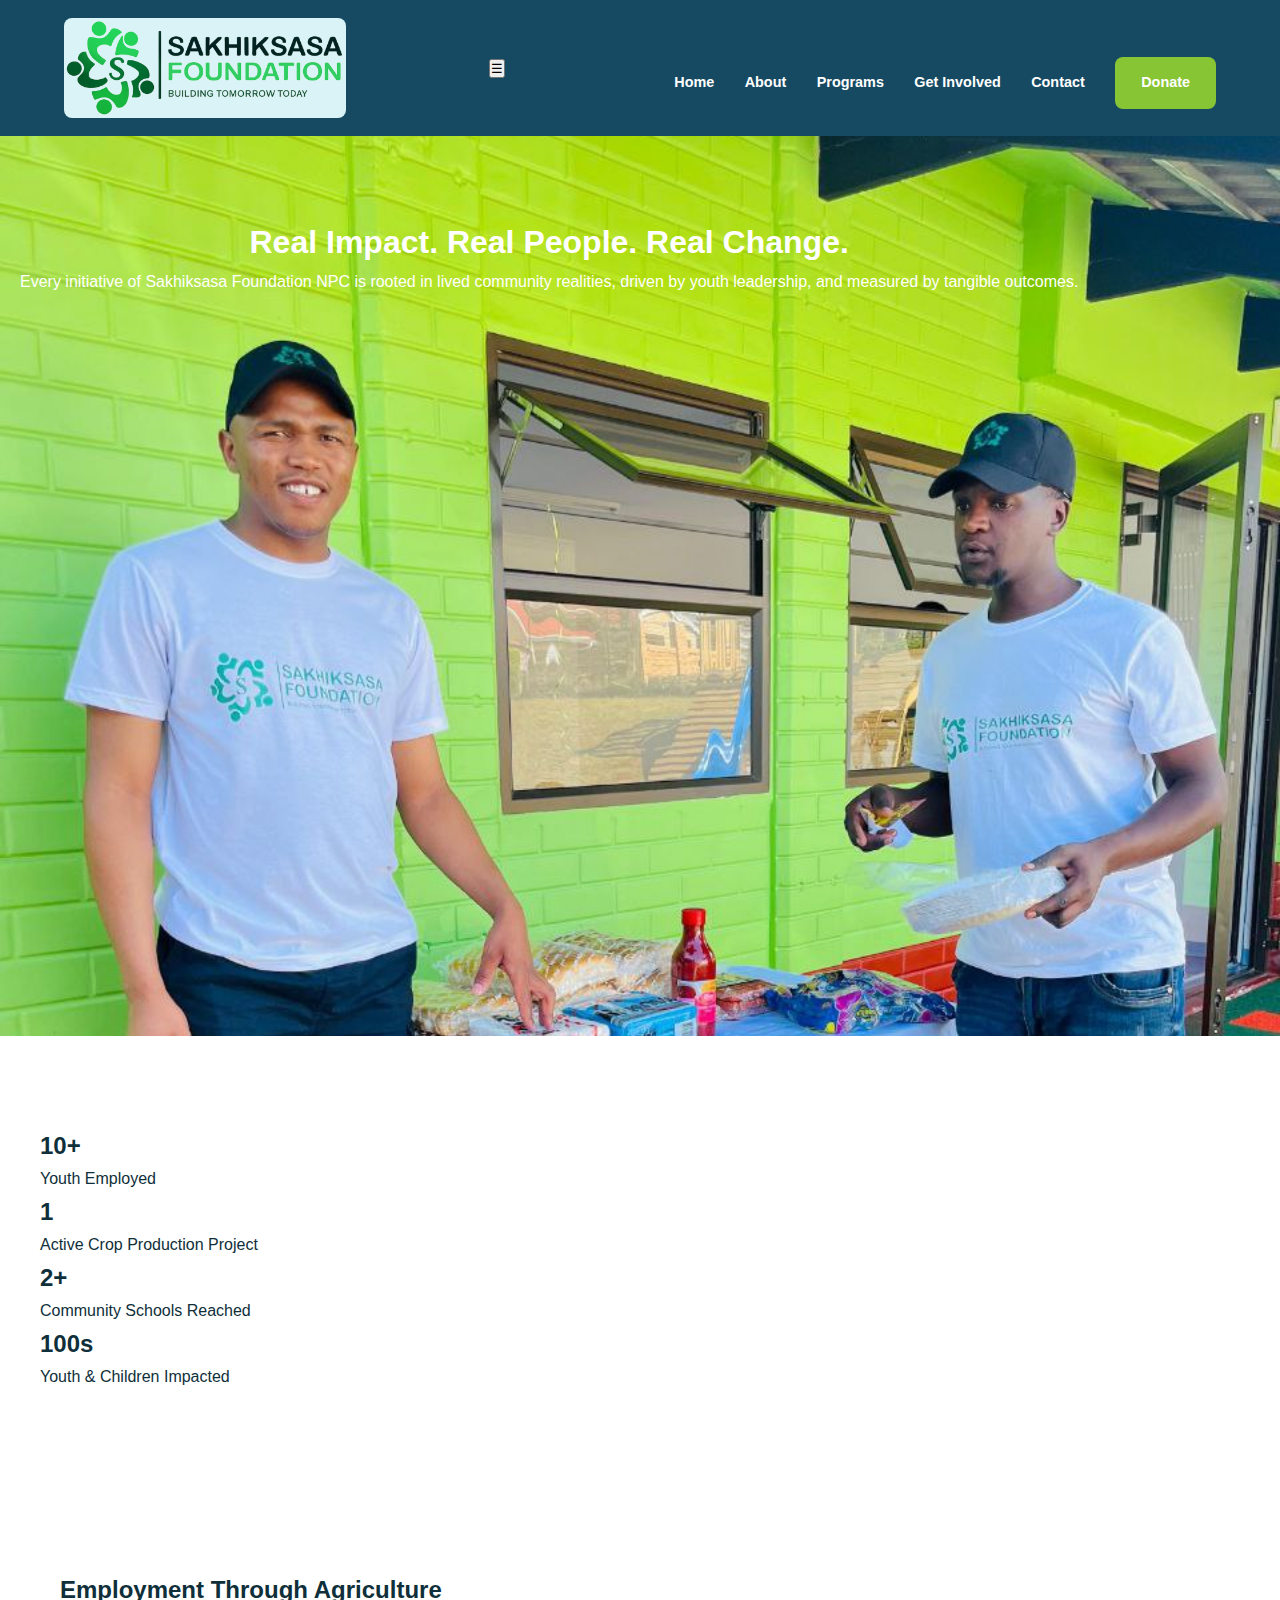
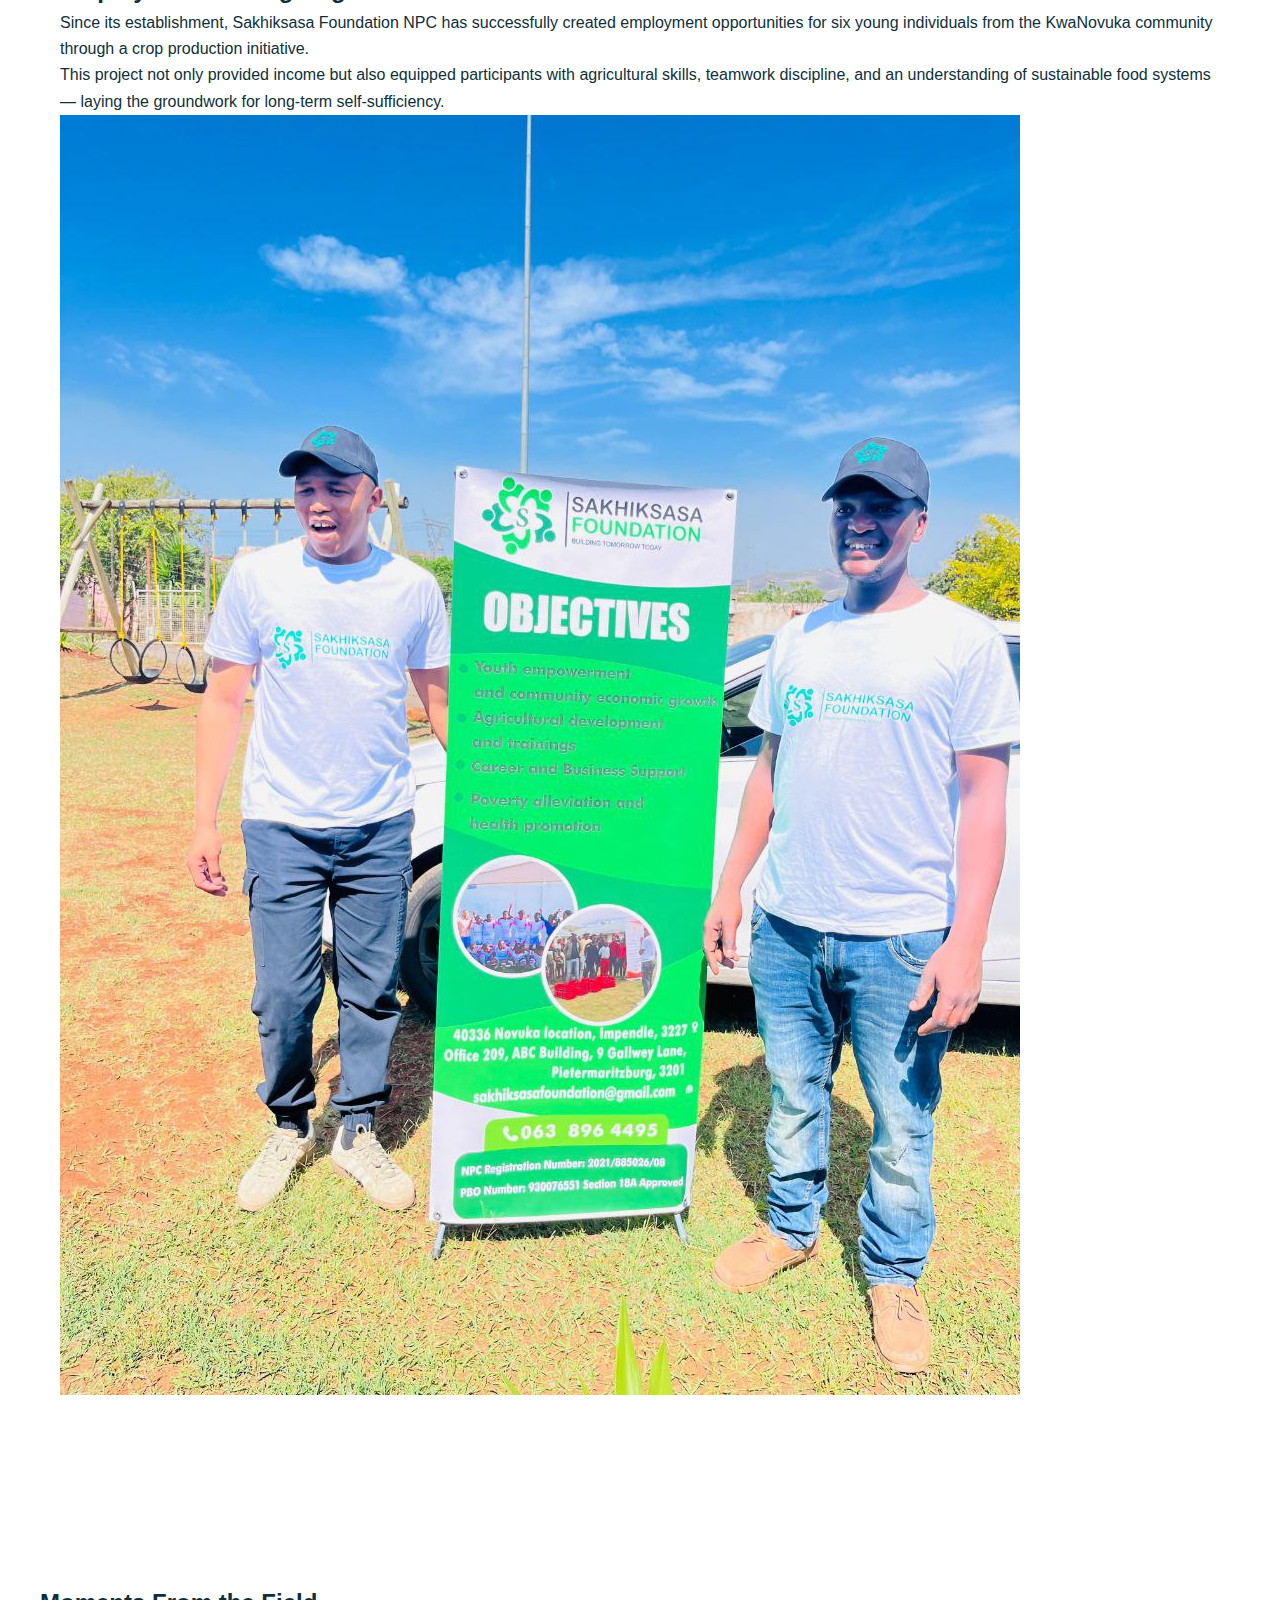
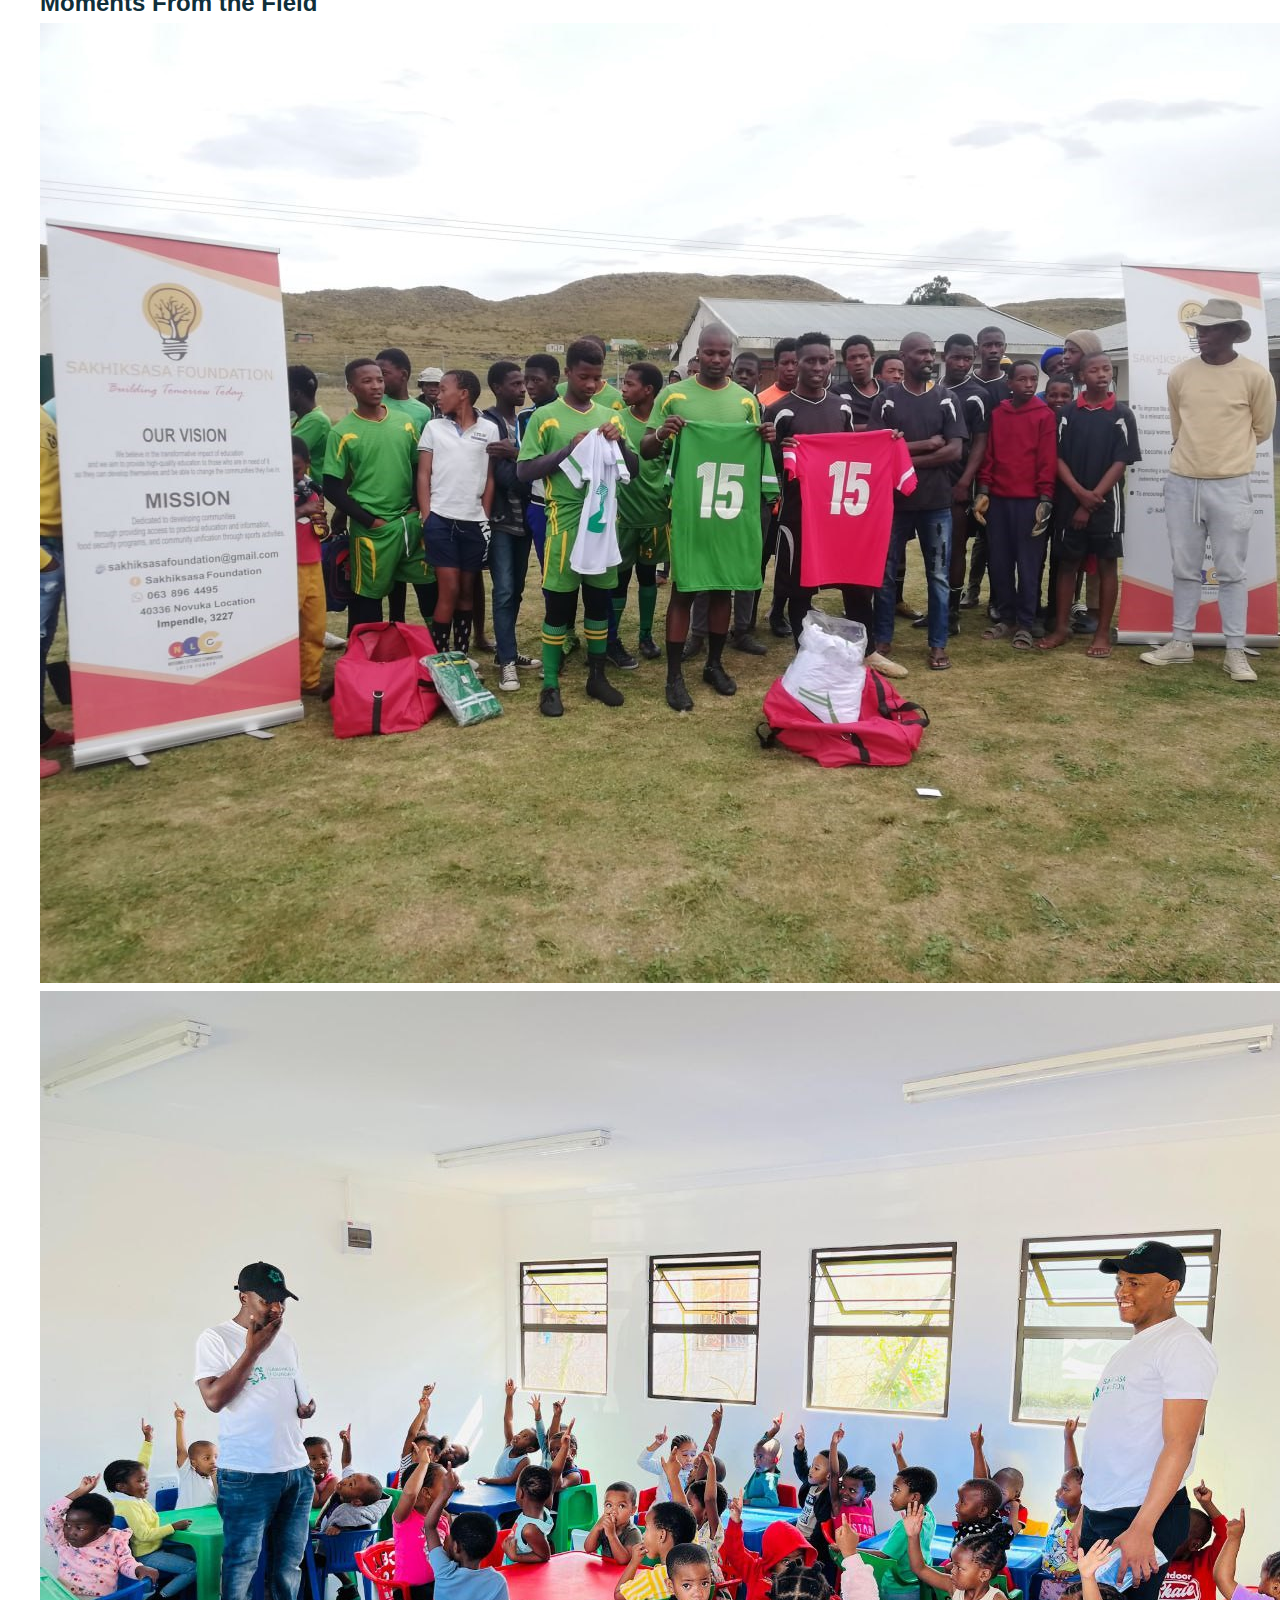
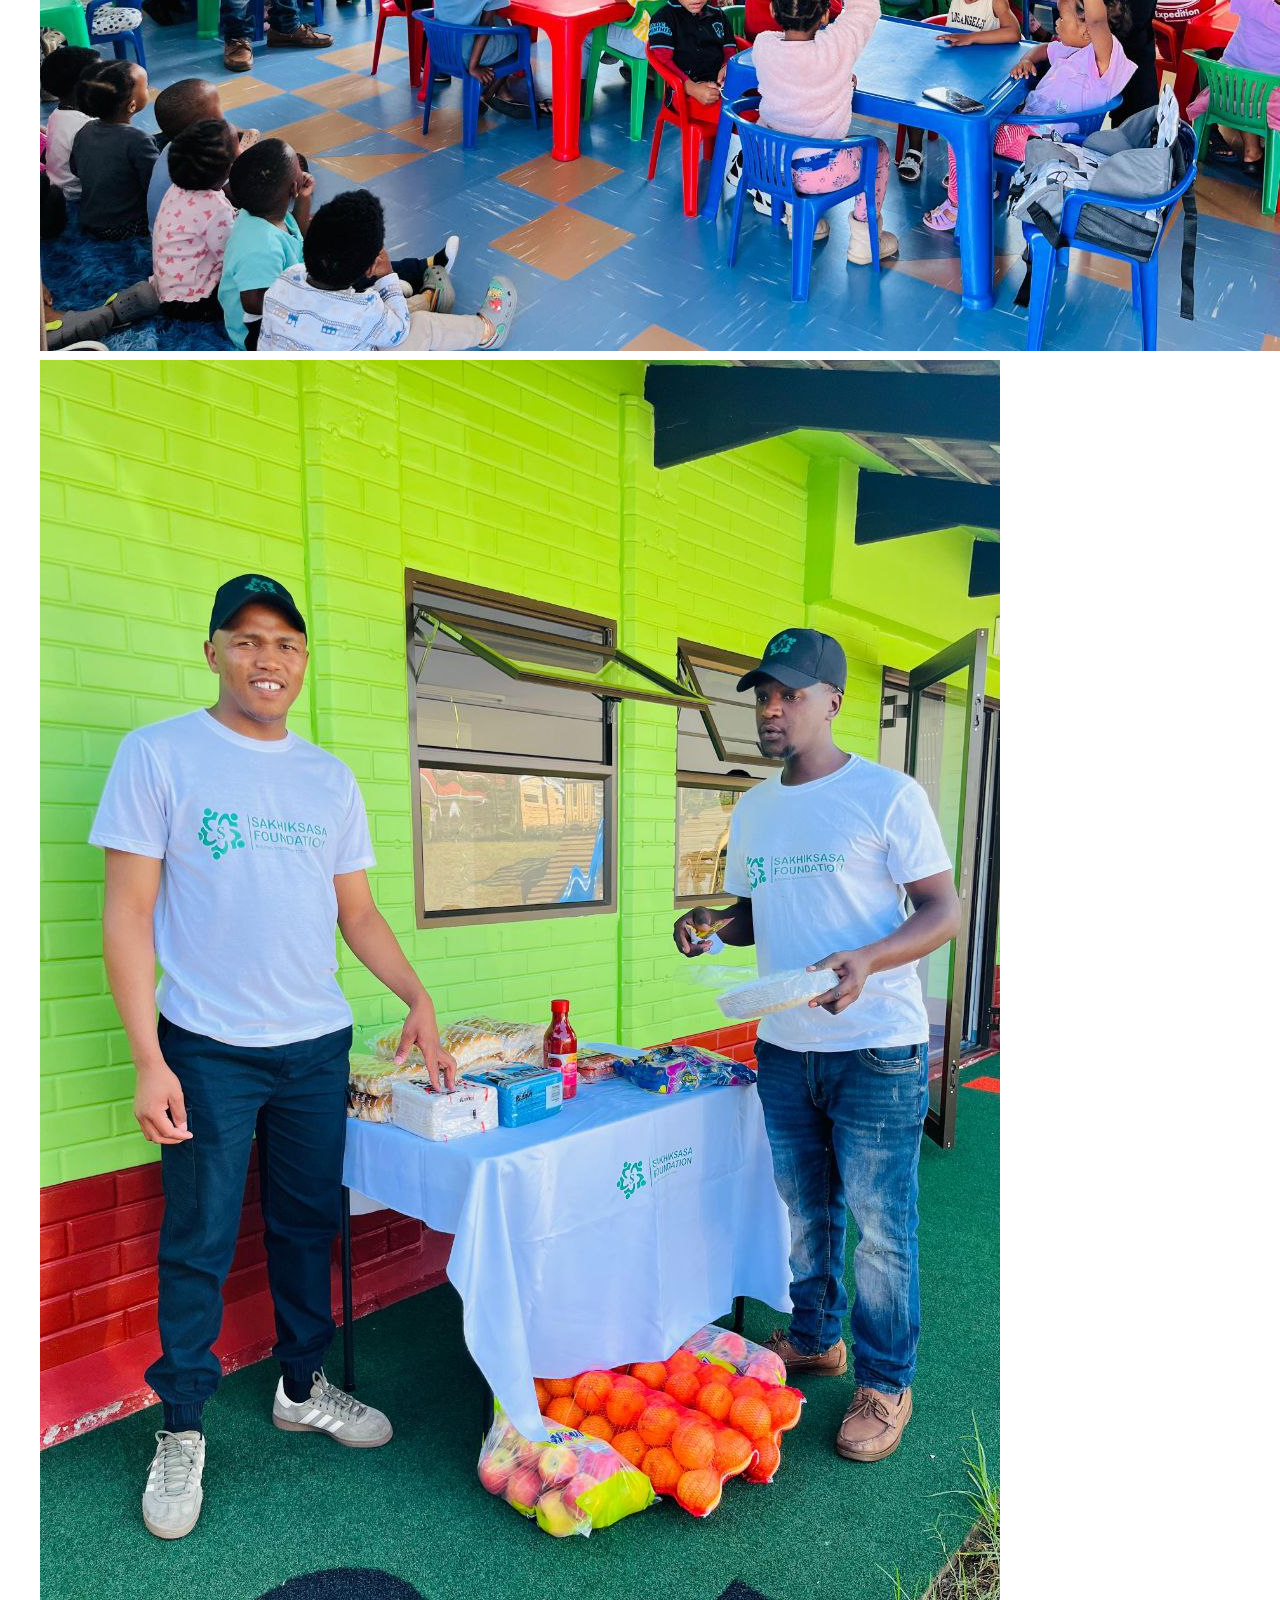
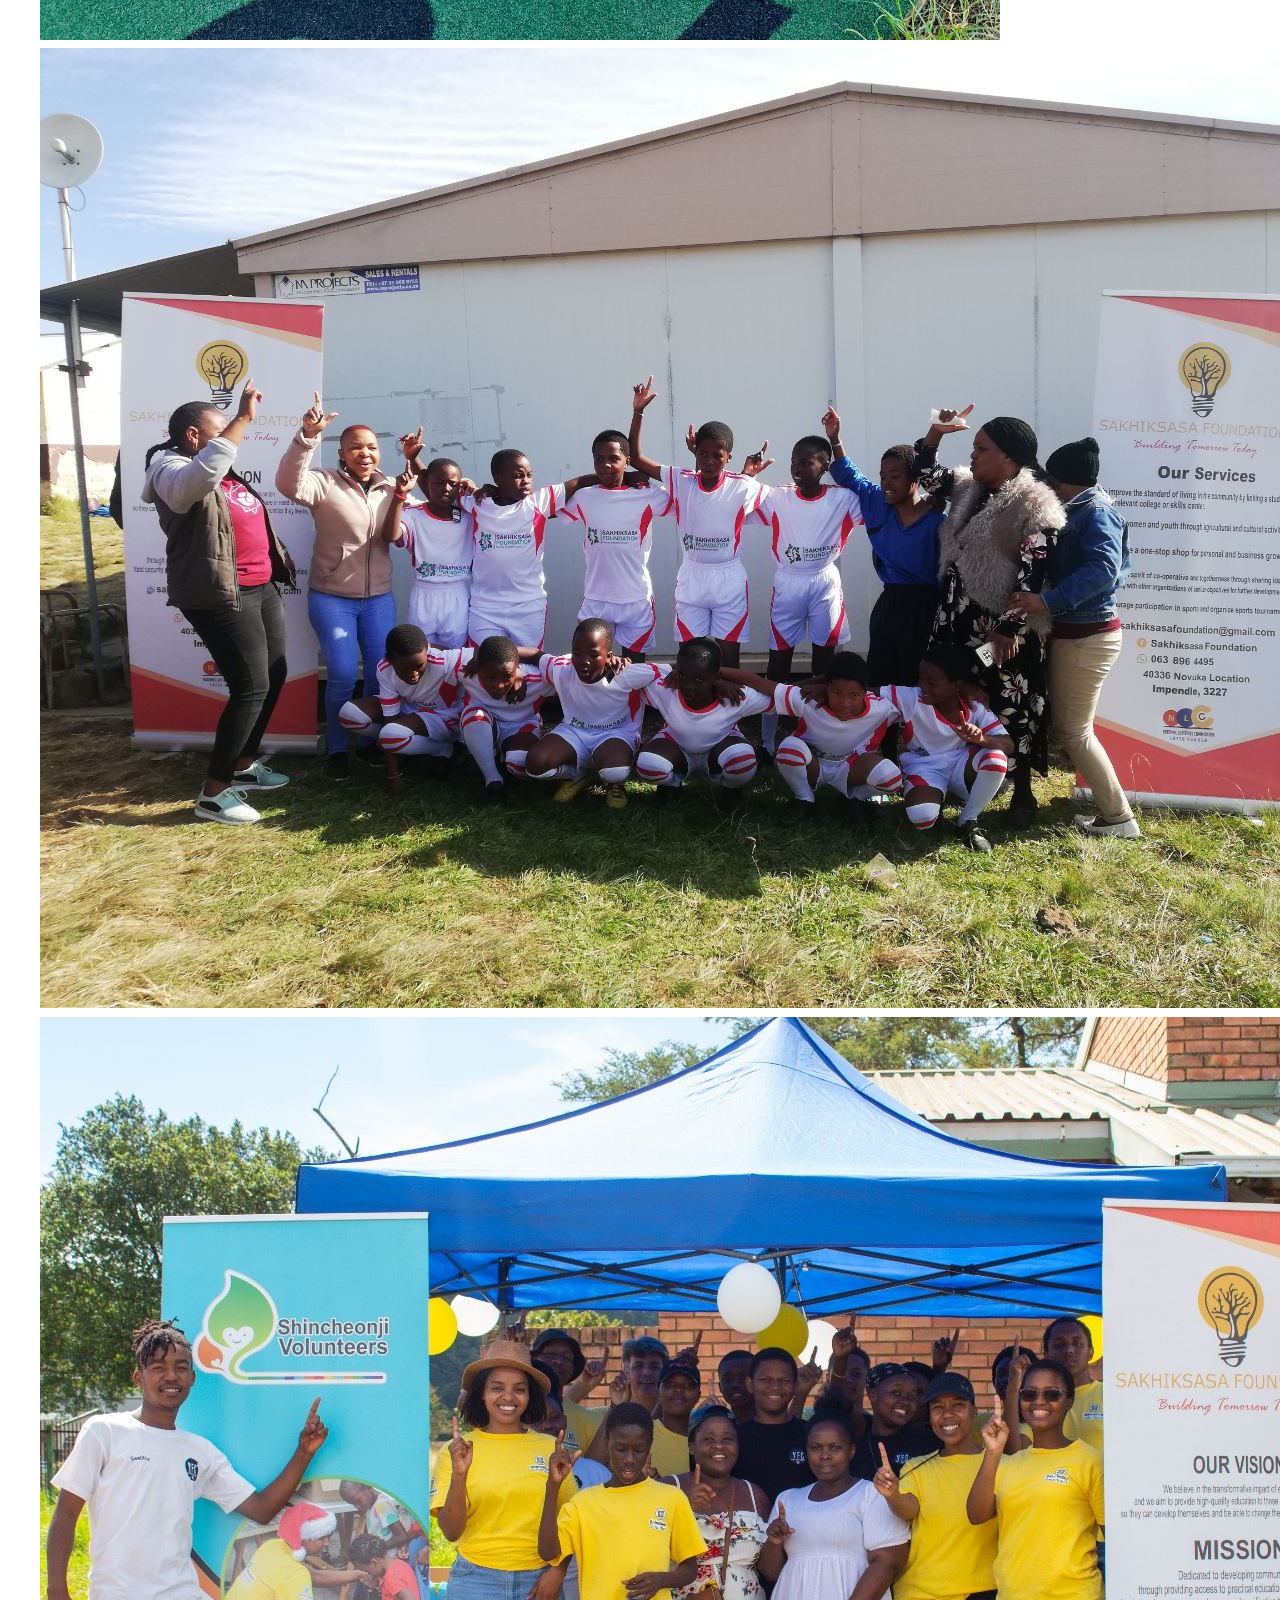
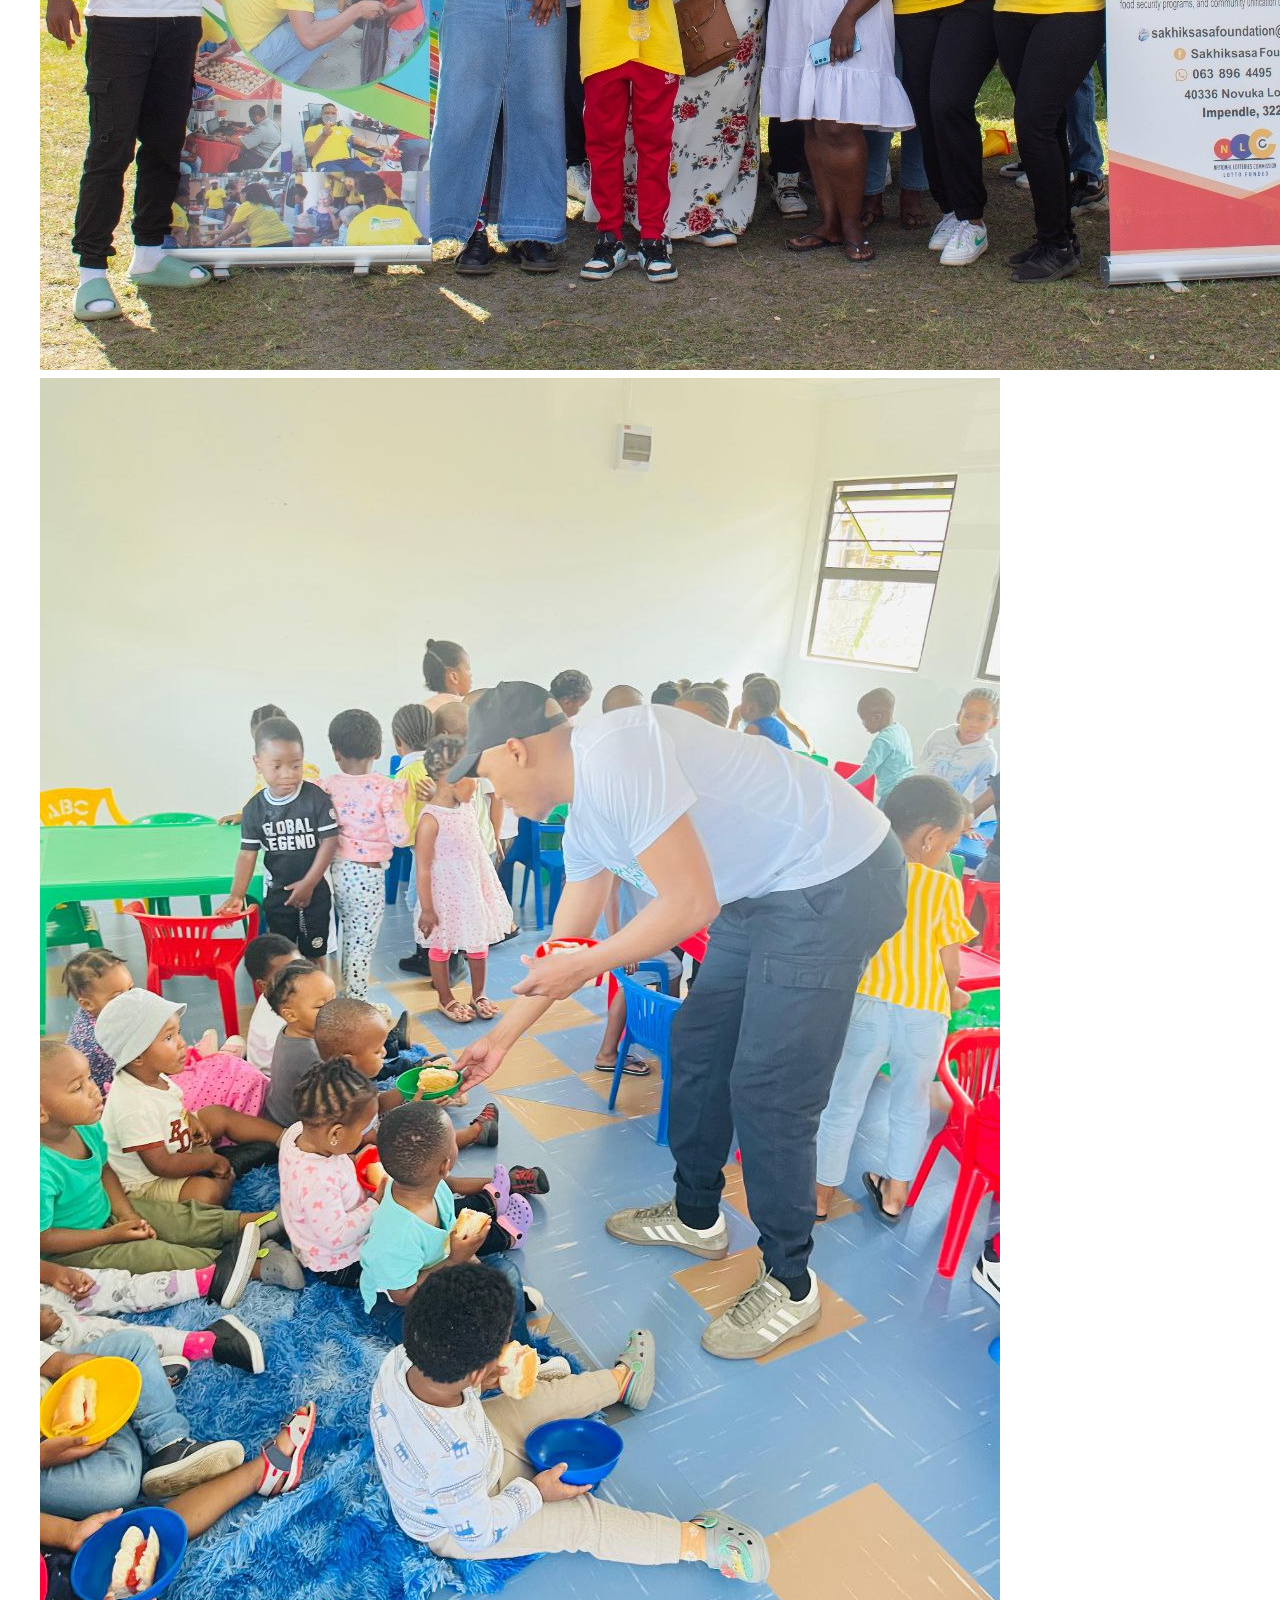
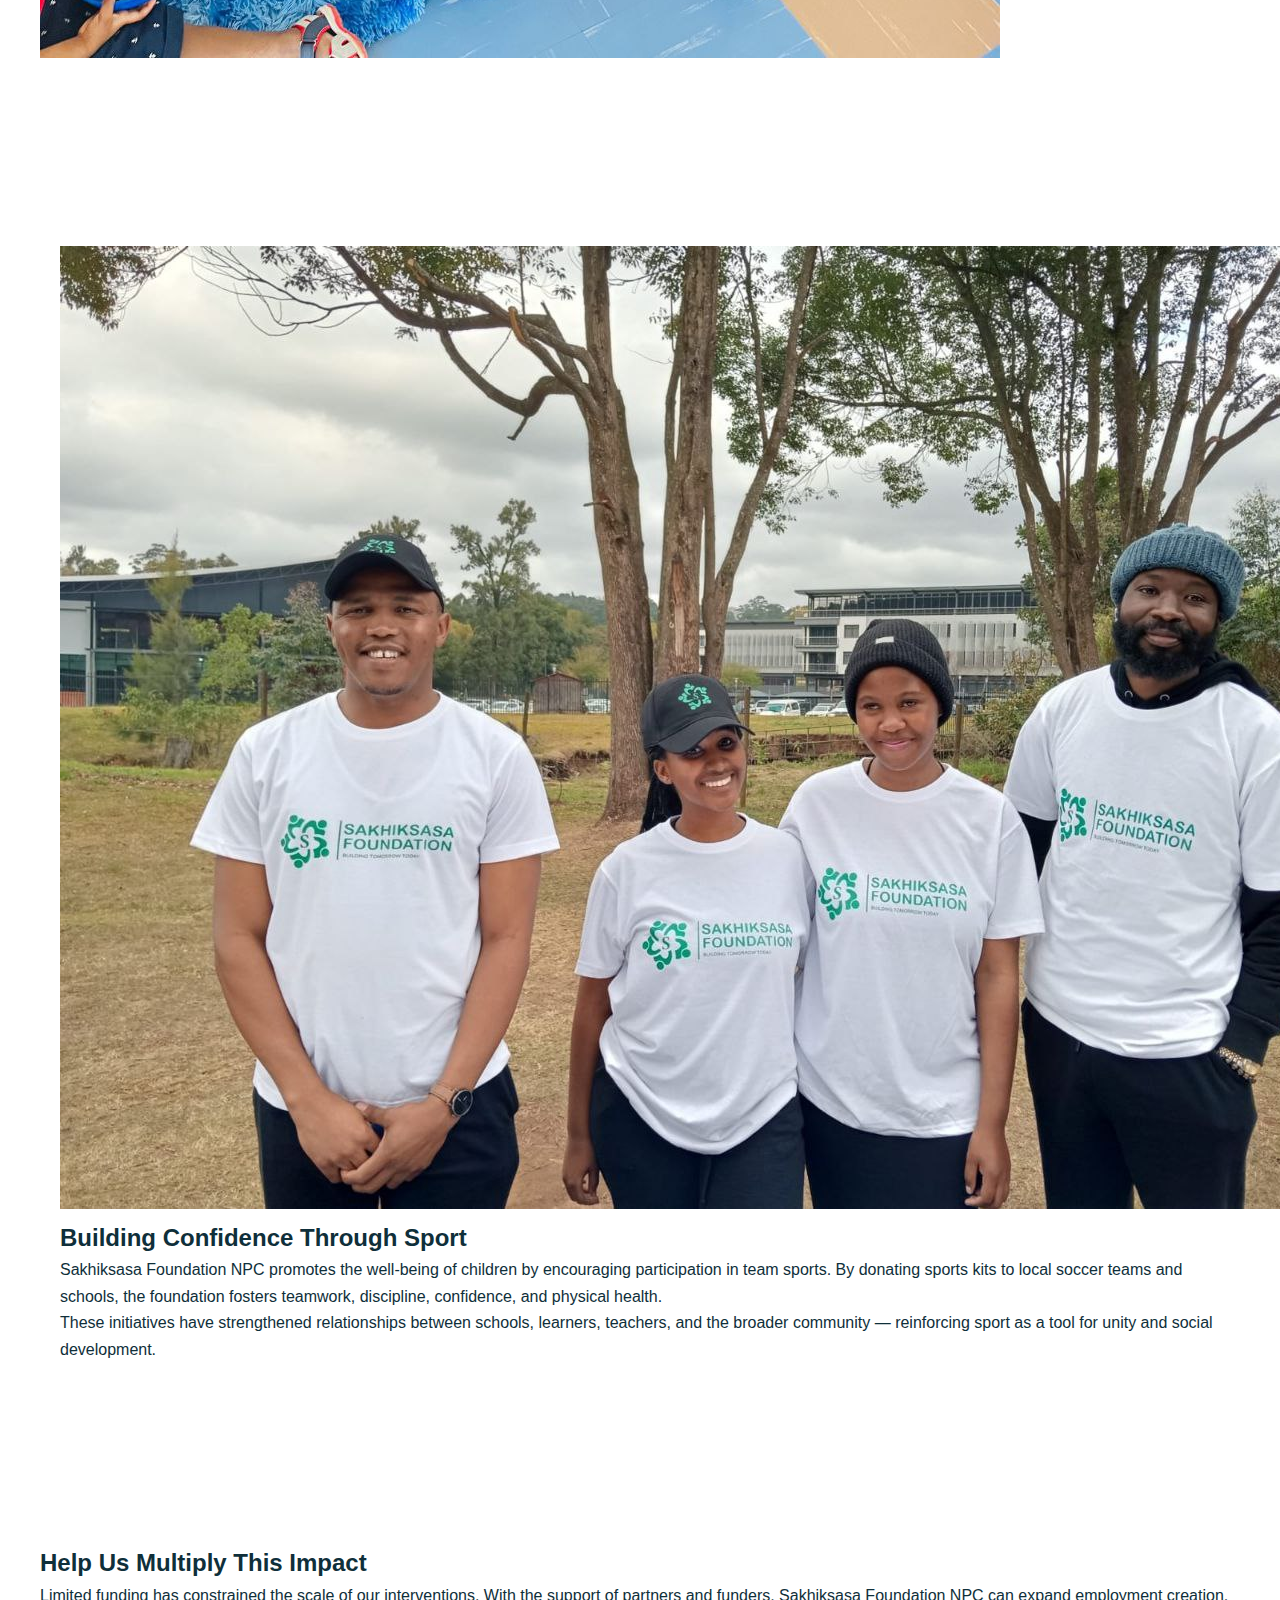
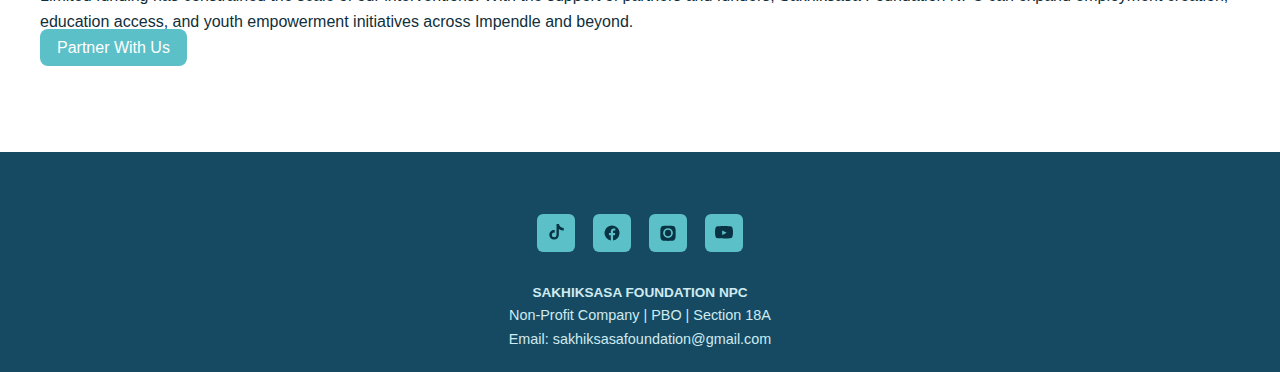
<file: impact.html>
<!DOCTYPE html>
<html lang="en">
<head>
  <meta charset="UTF-8">
  <title>Our Impact | Sakhiksasa Foundation NPC</title>
  <meta name="viewport" content="width=device-width, initial-scale=1.0">
  <link rel="stylesheet" href="assets/css/style.css">
</head>
<body>

<header class="header">
  <div class="container nav">
    <img src="assets/images/logo1.png" class="logo">

    <!-- Hamburger Button -->
    <button class="menu-toggle" aria-label="Toggle menu" onclick="toggleMenu()">
      ☰
    </button>

    <!-- Navigation -->
    <nav class="nav-links" id="navLinks">
      <a href="index.html">Home</a>
      <a href="about.html">About</a>
      <a href="programs.html">Programs</a>
      <a href="get-involved.html">Get Involved</a>
      <a href="contact.html">Contact</a>
      <a href="donate.html" class="btn">Donate</a>
    </nav>
  </div>
</header>

<!-- ================= HERO ================= -->
<section class="impact-hero" style="background-image:url('assets/images/impact/chairperson-youth.jpg')">
  <div class="impact-hero-overlay">
    <h1>Real Impact. Real People. Real Change.</h1>
    <p>
      Every initiative of Sakhiksasa Foundation NPC is rooted in lived community
      realities, driven by youth leadership, and measured by tangible outcomes.
    </p>
  </div>
</section>

<!-- ================= STATS ================= -->
<section class="impact-stats">
  <div class="container grid-4">
    <div class="stat-card">
      <h2>10+</h2>
      <p>Youth Employed</p>
    </div>
    <div class="stat-card">
      <h2>1</h2>
      <p>Active Crop Production Project</p>
    </div>
    <div class="stat-card">
      <h2>2+</h2>
      <p>Community Schools Reached</p>
    </div>
    <div class="stat-card">
      <h2>100s</h2>
      <p>Youth & Children Impacted</p>
    </div>
  </div>
</section>

<!-- ================= STORY BLOCK ================= -->
<section class="section container">
  <div class="story-grid">
    <div class="story-text">
      <h2>Employment Through Agriculture</h2>
      <p>
        Since its establishment, Sakhiksasa Foundation NPC has successfully
        created employment opportunities for six young individuals from the
        KwaNovuka community through a crop production initiative.
      </p>
      <p>
        This project not only provided income but also equipped participants
        with agricultural skills, teamwork discipline, and an understanding of
        sustainable food systems — laying the groundwork for long-term
        self-sufficiency.
      </p>
    </div>
    <div class="story-image">
      <img src="assets/images/programs/agriculture.jpg" alt="Agriculture Project">
    </div>
  </div>
</section>

<!-- ================= IMAGE GALLERY ================= -->
<section class="impact-gallery">
  <div class="container">
    <h2>Moments From the Field</h2>
    <div class="gallery-grid">
      <img src="assets/images/impact/sports-kits.jpg" alt="Sports Kits Donation">
      <img src="assets/images/impact/novuka-school.jpg" alt="School Engagement">
      <img src="assets/images/impact/chairperson-youth.jpg" alt="Youth Motivation">
      <img src="assets/images/programs/education.jpg" alt="Education Program">
      <img src="assets/images/programs/women.jpg" alt="Women Empowerment">
      <img src="assets/images/programs/soup-kitchen.jpg" alt="Soup Kitchen">
    </div>
  </div>
</section>

<!-- ================= FEATURE STORY ================= -->
<section class="section container">
  <div class="feature-story">
    <img src="assets/images/programs/youth.jpg">
    <div>
      <h2>Building Confidence Through Sport</h2>
      <p>
        Sakhiksasa Foundation NPC promotes the well-being of children by
        encouraging participation in team sports. By donating sports kits to
        local soccer teams and schools, the foundation fosters teamwork,
        discipline, confidence, and physical health.
      </p>
      <p>
        These initiatives have strengthened relationships between schools,
        learners, teachers, and the broader community — reinforcing sport as a
        tool for unity and social development.
      </p>
    </div>
  </div>
</section>

<!-- ================= CTA ================= -->
<section class="impact-cta">
  <div class="container">
    <h2>Help Us Multiply This Impact</h2>
    <p>
      Limited funding has constrained the scale of our interventions. With
      the support of partners and funders, Sakhiksasa Foundation NPC can expand
      employment creation, education access, and youth empowerment initiatives
      across Impendle and beyond.
    </p>
    <a href="get-involved.html" class="btn-large">Partner With Us</a>
  </div>
</section>

<footer class="site-footer">
  <!-- SOCIAL ICONS -->
  <div class="footer-socials">
    <a href="https://www.tiktok.com/@sakhiksasa.founda?_r=1&_t=ZS-92SpSNoB0du" target="_blank" aria-label="TikTok">
      <!-- TikTok -->
      <svg viewBox="0 0 24 24">
        <path d="M21 8.5c-1.9 0-3.7-.6-5.2-1.7v7.6a6.4 6.4 0 1 1-6.4-6.4c.3 0 .6 0 .9.1v3.4a3.1 3.1 0 1 0 2.4 3V0h3.3c.3 1.8 1.4 3.5 3 4.4 1 .6 2.1.9 3.3 1v3.1z"/>
      </svg>
    </a>
    <a href="https://www.facebook.com/share/1FYGSwfXL7" target="_blank" aria-label="Facebook">
      <!-- Facebook -->
      <svg viewBox="0 0 24 24">
        <path d="M22 12a10 10 0 1 0-11.6 9.9v-7H7.9V12h2.5V9.8c0-2.5 1.5-3.9 3.8-3.9 1.1 0 2.2.2 2.2.2v2.4h-1.3c-1.3 0-1.7.8-1.7 1.6V12h2.9l-.5 2.9h-2.4v7A10 10 0 0 0 22 12z"/>
      </svg>
    </a>
    <a href="#" aria-label="Instagram">
      <!-- Instagram -->
      <svg viewBox="0 0 24 24">
        <path d="M12 2.2c3.2 0 3.6 0 4.9.1 1.2.1 1.9.3 2.4.5.6.2 1 .5 1.4.9.4.4.7.8.9 1.4.2.5.4 1.2.5 2.4.1 1.3.1 1.7.1 4.9s0 3.6-.1 4.9c-.1 1.2-.3 1.9-.5 2.4-.2.6-.5 1-.9 1.4-.4.4-.8.7-1.4.9-.5.2-1.2.4-2.4.5-1.3.1-1.7.1-4.9.1s-3.6 0-4.9-.1c-1.2-.1-1.9-.3-2.4-.5-.6-.2-1-.5-1.4-.9-.4-.4-.7-.8-.9-1.4-.2-.5-.4-1.2-.5-2.4-.1-1.3-.1-1.7-.1-4.9s0-3.6.1-4.9c.1-1.2.3-1.9.5-2.4.2-.6.5-1 .9-1.4.4-.4.8-.7 1.4-.9.5-.2 1.2-.4 2.4-.5C8.4 2.2 8.8 2.2 12 2.2zm0 3.3a6.5 6.5 0 1 0 0 13 6.5 6.5 0 0 0 0-13zm0 10.7a4.2 4.2 0 1 1 0-8.4 4.2 4.2 0 0 1 0 8.4zm6.8-11.5a1.5 1.5 0 1 1-3 0 1.5 1.5 0 0 1 3 0z"/>
      </svg>
    </a>
    <a href="https://www.youtube.com/@SakhiksasaFoundation" target="_blank" aria-label="YouTube">
      <!-- YouTube -->
      <svg viewBox="0 0 24 24">
        <path d="M23.5 6.2s-.2-1.6-.9-2.3c-.9-.9-1.9-.9-2.4-1C16.8 2.5 12 2.5 12 2.5h0s-4.8 0-8.2.4c-.5.1-1.5.1-2.4 1-.7.7-.9 2.3-.9 2.3S0 8.1 0 10v2c0 1.9.5 3.8.5 3.8s.2 1.6.9 2.3c.9.9 2.1.9 2.6 1 1.9.2 8 .4 8 .4s4.8 0 8.2-.4c.5-.1 1.5-.1 2.4-1 .7-.7.9-2.3.9-2.3s.5-1.9.5-3.8v-2c0-1.9-.5-3.8-.5-3.8zM9.6 14.5V8.7l6 2.9-6 2.9z"/>
      </svg>
    </a>
  </div>

  <!-- COPYRIGHT -->
  <div class="footer-bottom">
    <strong>SAKHIKSASA FOUNDATION NPC</strong>
    <p>
    Non-Profit Company | PBO | Section 18A  
    <br>Email: sakhiksasafoundation@gmail.com
    </p>
  </div>
</footer>

<script src="assets/js/main.js"></script>
</body>
</html>
</file>
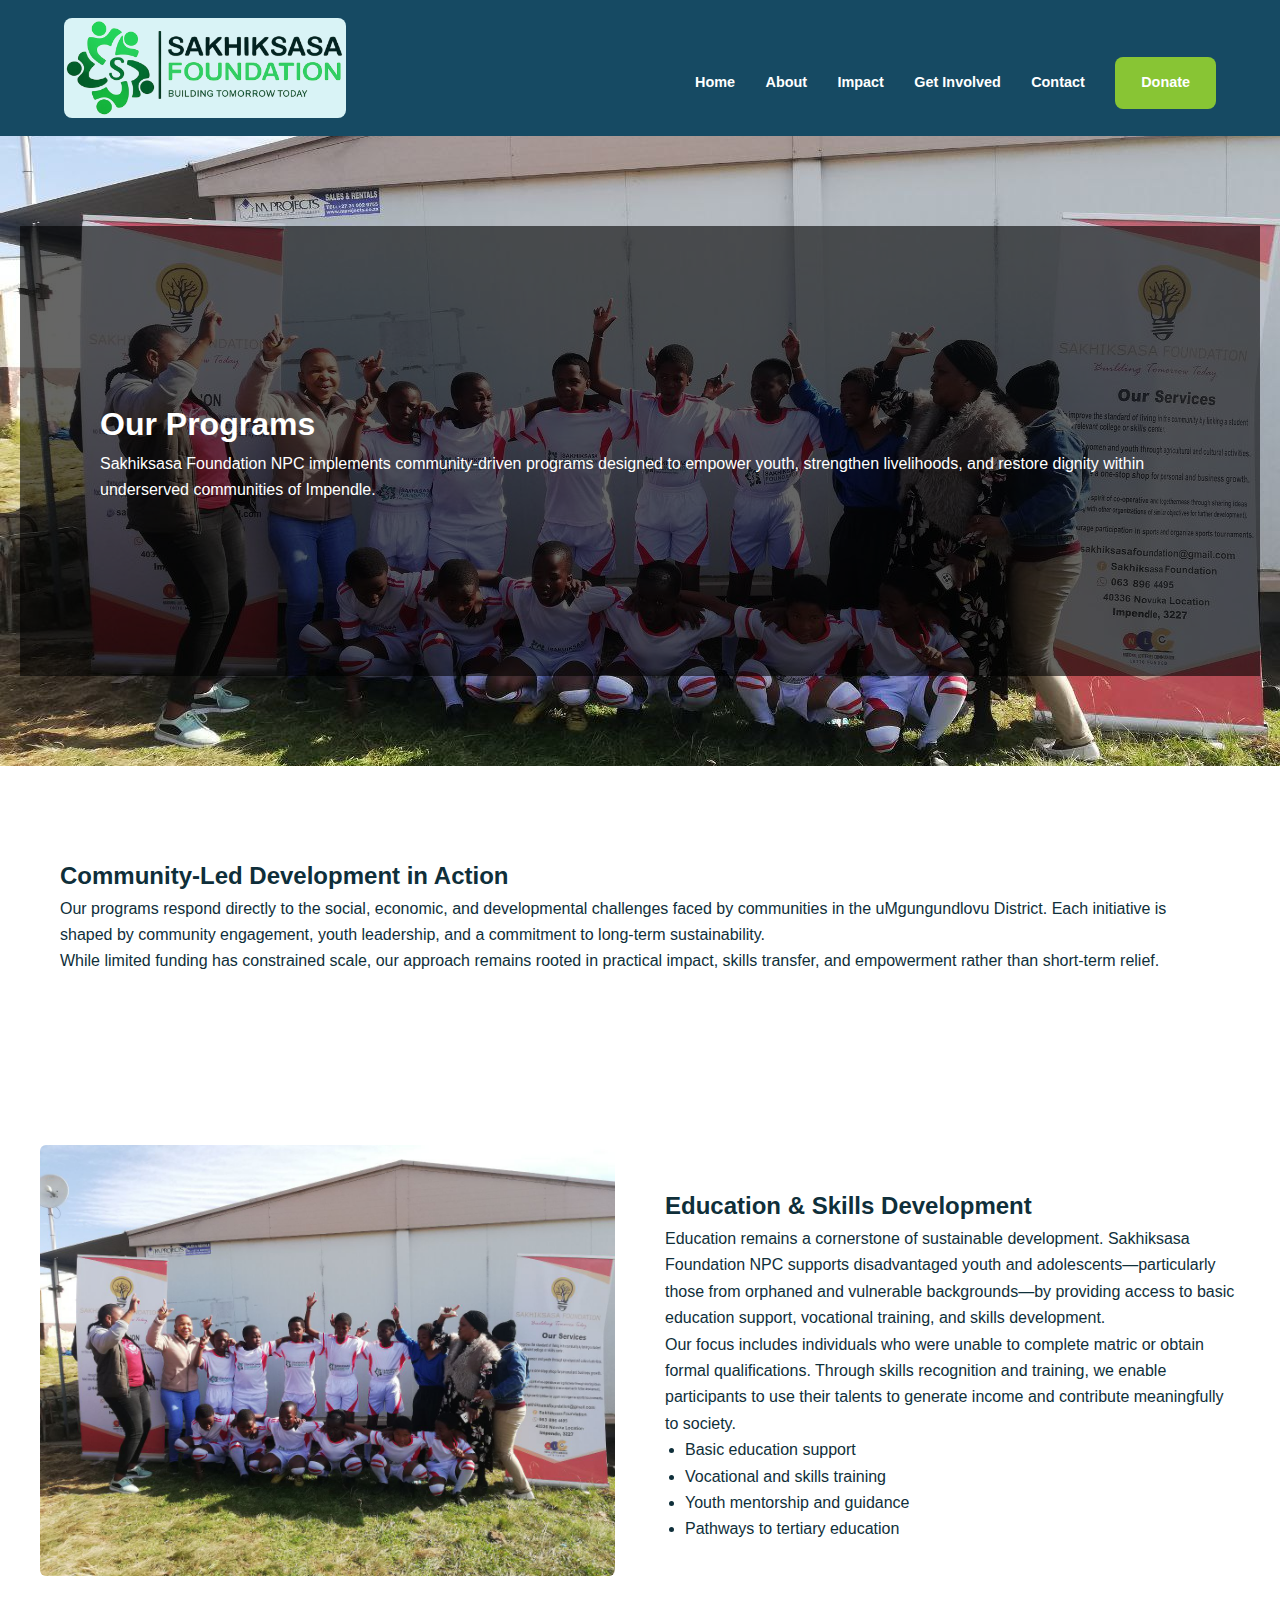
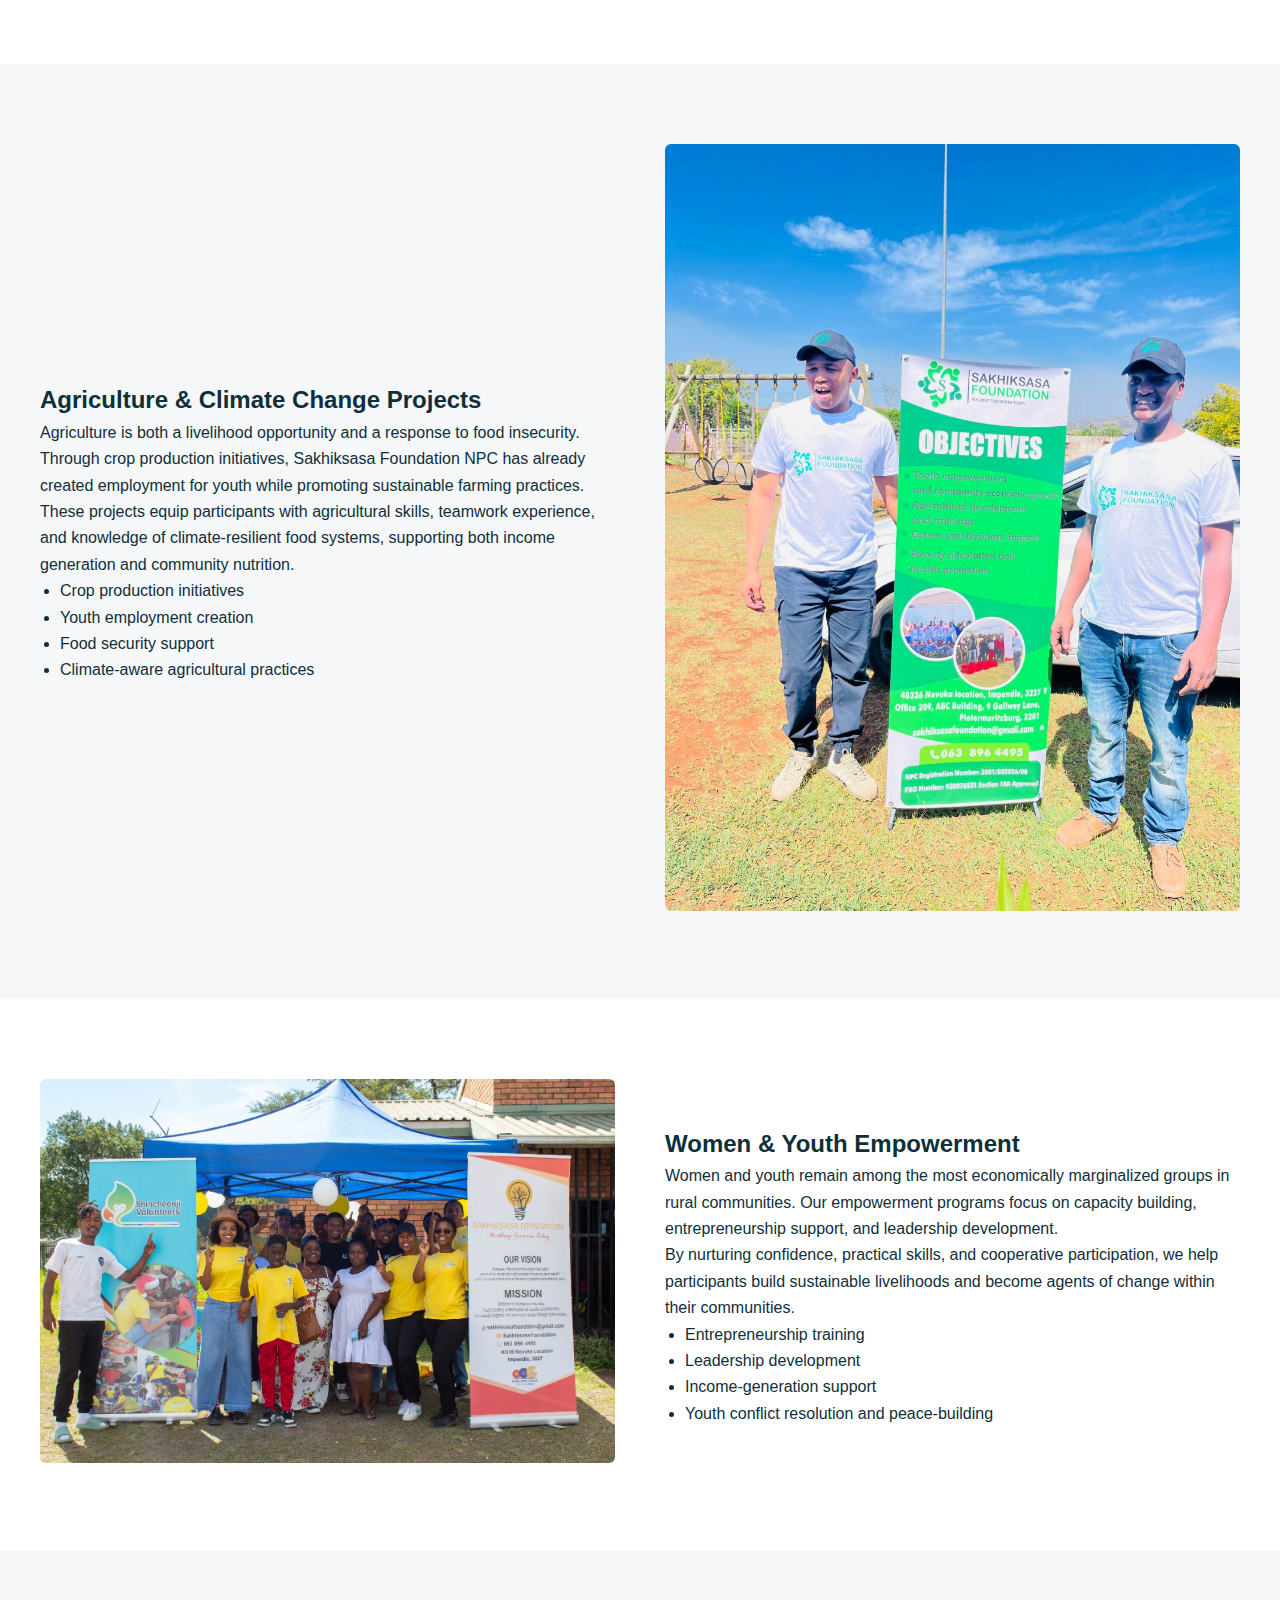
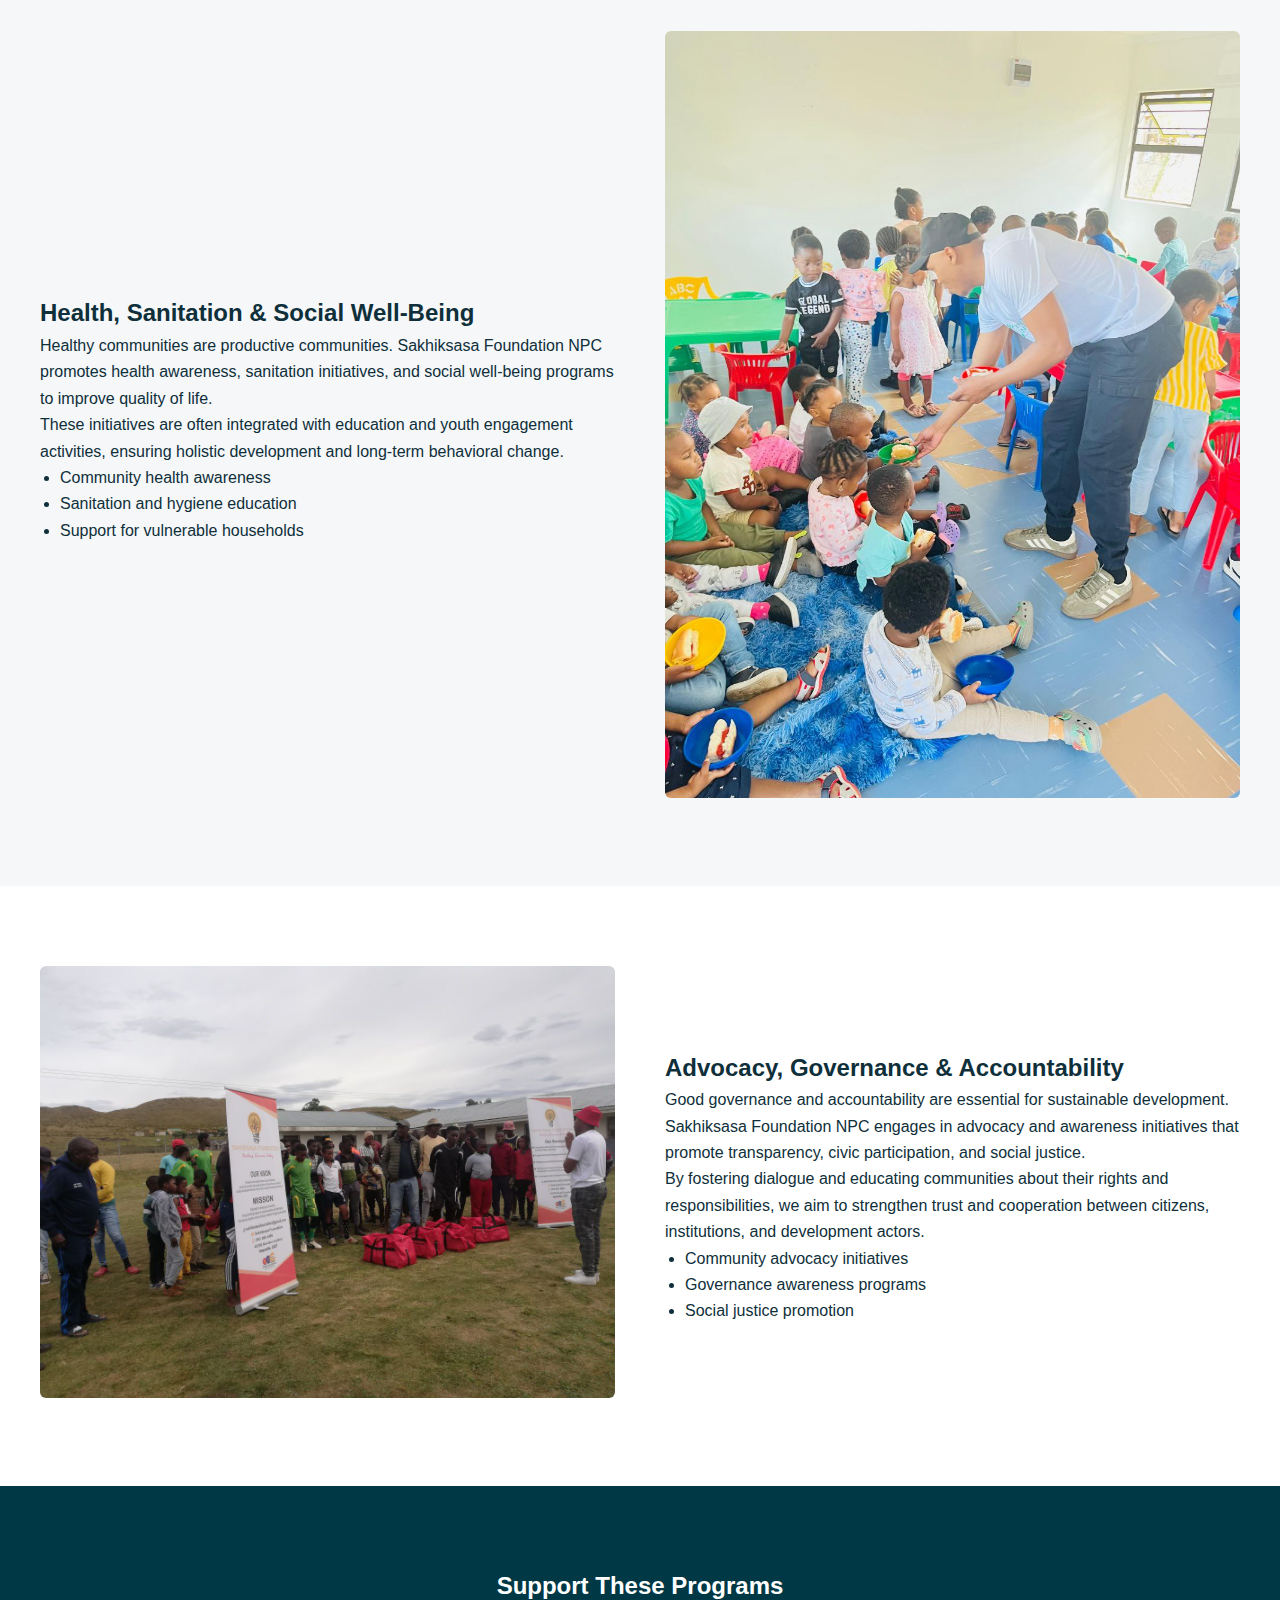
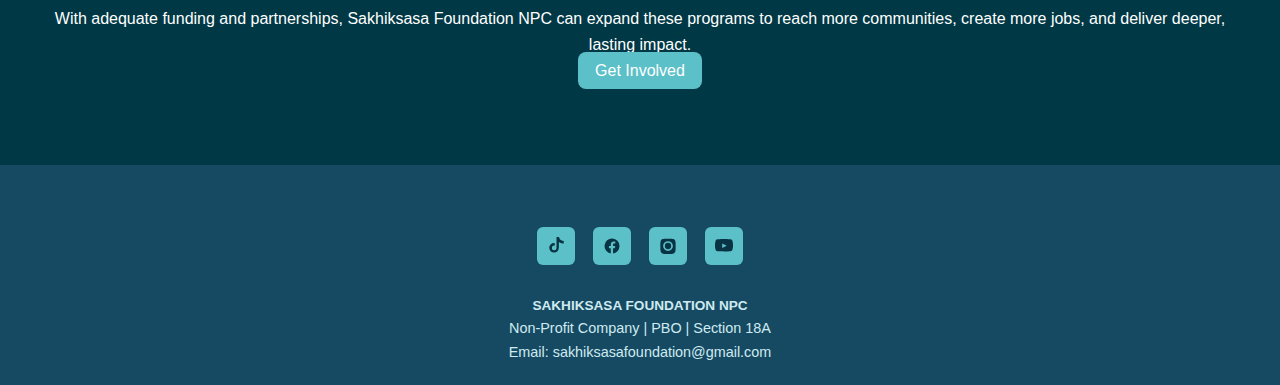
<file: programs.html>
<!DOCTYPE html>
<html lang="en">
<head>
  <meta charset="UTF-8">
  <title>Our Programs | Sakhiksasa Foundation NPC</title>
  <meta name="viewport" content="width=device-width, initial-scale=1.0">
  <meta name="description" content="Explore Sakhiksasa Foundation NPC programs in education, agriculture, youth and women empowerment, health, and governance.">
  <link rel="stylesheet" href="assets/css/style.css">
</head>
<body>

<header class="header">
  <div class="container nav">
    <img src="assets/images/logo1.png" class="logo">
    <nav>
      <a href="index.html">Home</a>
      <a href="about.html">About</a>
      <a href="impact.html">Impact</a>
      <a href="get-involved.html">Get Involved</a>
      <a href="contact.html">Contact</a>
      <a href="donate.html" class="btn">Donate</a>
    </nav>
  </div>
</header>

<!-- ================= HERO ================= -->
<section class="programs-hero" style="background-image:url('assets/images/programs/education.jpg')">
  <div class="programs-hero-overlay">
    <h1>Our Programs</h1>
    <p>
      Sakhiksasa Foundation NPC implements community-driven programs designed
      to empower youth, strengthen livelihoods, and restore dignity within
      underserved communities of Impendle.
    </p>
  </div>
</section>

<!-- ================= INTRO ================= -->
<section class="section container">
  <h2>Community-Led Development in Action</h2>
  <p>
    Our programs respond directly to the social, economic, and developmental
    challenges faced by communities in the uMgungundlovu District. Each
    initiative is shaped by community engagement, youth leadership, and a
    commitment to long-term sustainability.
  </p>
  <p>
    While limited funding has constrained scale, our approach remains rooted
    in practical impact, skills transfer, and empowerment rather than short-term
    relief.
  </p>
</section>

<!-- ================= PROGRAM 1 ================= -->
<section class="program-block">
  <div class="container program-grid">
    <div class="program-image">
      <img src="assets/images/programs/education.jpg" alt="Education Program">
    </div>
    <div class="program-content">
      <h2>Education & Skills Development</h2>
      <p>
        Education remains a cornerstone of sustainable development. Sakhiksasa
        Foundation NPC supports disadvantaged youth and adolescents—particularly
        those from orphaned and vulnerable backgrounds—by providing access to
        basic education support, vocational training, and skills development.
      </p>
      <p>
        Our focus includes individuals who were unable to complete matric or
        obtain formal qualifications. Through skills recognition and training,
        we enable participants to use their talents to generate income and
        contribute meaningfully to society.
      </p>
      <ul>
        <li>Basic education support</li>
        <li>Vocational and skills training</li>
        <li>Youth mentorship and guidance</li>
        <li>Pathways to tertiary education</li>
      </ul>
    </div>
  </div>
</section>

<!-- ================= PROGRAM 2 ================= -->
<section class="program-block alt">
  <div class="container program-grid">
    <div class="program-content">
      <h2>Agriculture & Climate Change Projects</h2>
      <p>
        Agriculture is both a livelihood opportunity and a response to food
        insecurity. Through crop production initiatives, Sakhiksasa Foundation
        NPC has already created employment for youth while promoting sustainable
        farming practices.
      </p>
      <p>
        These projects equip participants with agricultural skills, teamwork
        experience, and knowledge of climate-resilient food systems, supporting
        both income generation and community nutrition.
      </p>
      <ul>
        <li>Crop production initiatives</li>
        <li>Youth employment creation</li>
        <li>Food security support</li>
        <li>Climate-aware agricultural practices</li>
      </ul>
    </div>
    <div class="program-image">
      <img src="assets/images/programs/agriculture.jpg" alt="Agriculture Project">
    </div>
  </div>
</section>

<!-- ================= PROGRAM 3 ================= -->
<section class="program-block">
  <div class="container program-grid">
    <div class="program-image">
      <img src="assets/images/programs/women.jpg" alt="Women Empowerment">
    </div>
    <div class="program-content">
      <h2>Women & Youth Empowerment</h2>
      <p>
        Women and youth remain among the most economically marginalized groups
        in rural communities. Our empowerment programs focus on capacity
        building, entrepreneurship support, and leadership development.
      </p>
      <p>
        By nurturing confidence, practical skills, and cooperative participation,
        we help participants build sustainable livelihoods and become agents of
        change within their communities.
      </p>
      <ul>
        <li>Entrepreneurship training</li>
        <li>Leadership development</li>
        <li>Income-generation support</li>
        <li>Youth conflict resolution and peace-building</li>
      </ul>
    </div>
  </div>
</section>

<!-- ================= PROGRAM 4 ================= -->
<section class="program-block alt">
  <div class="container program-grid">
    <div class="program-content">
      <h2>Health, Sanitation & Social Well-Being</h2>
      <p>
        Healthy communities are productive communities. Sakhiksasa Foundation
        NPC promotes health awareness, sanitation initiatives, and social
        well-being programs to improve quality of life.
      </p>
      <p>
        These initiatives are often integrated with education and youth
        engagement activities, ensuring holistic development and long-term
        behavioral change.
      </p>
      <ul>
        <li>Community health awareness</li>
        <li>Sanitation and hygiene education</li>
        <li>Support for vulnerable households</li>
      </ul>
    </div>
    <div class="program-image">
      <img src="assets/images/programs/soup-kitchen.jpg" alt="Community Support">
    </div>
  </div>
</section>

<!-- ================= PROGRAM 5 ================= -->
<section class="program-block">
  <div class="container program-grid">
    <div class="program-image">
      <img src="assets/images/programs/advocacy.jpg" alt="Governance Program">
    </div>
    <div class="program-content">
      <h2>Advocacy, Governance & Accountability</h2>
      <p>
        Good governance and accountability are essential for sustainable
        development. Sakhiksasa Foundation NPC engages in advocacy and awareness
        initiatives that promote transparency, civic participation, and social
        justice.
      </p>
      <p>
        By fostering dialogue and educating communities about their rights and
        responsibilities, we aim to strengthen trust and cooperation between
        citizens, institutions, and development actors.
      </p>
      <ul>
        <li>Community advocacy initiatives</li>
        <li>Governance awareness programs</li>
        <li>Social justice promotion</li>
      </ul>
    </div>
  </div>
</section>

<!-- ================= CTA ================= -->
<section class="programs-cta">
  <div class="container">
    <h2>Support These Programs</h2>
    <p>
      With adequate funding and partnerships, Sakhiksasa Foundation NPC can
      expand these programs to reach more communities, create more jobs, and
      deliver deeper, lasting impact.
    </p>
    <a href="get-involved.html" class="btn-large">Get Involved</a>
  </div>
</section>

<footer class="site-footer">
  <!-- SOCIAL ICONS -->
  <div class="footer-socials">
    <a href="https://www.tiktok.com/@sakhiksasa.founda?_r=1&_t=ZS-92SpSNoB0du" target="_blank" aria-label="TikTok">
      <!-- TikTok -->
      <svg viewBox="0 0 24 24">
        <path d="M21 8.5c-1.9 0-3.7-.6-5.2-1.7v7.6a6.4 6.4 0 1 1-6.4-6.4c.3 0 .6 0 .9.1v3.4a3.1 3.1 0 1 0 2.4 3V0h3.3c.3 1.8 1.4 3.5 3 4.4 1 .6 2.1.9 3.3 1v3.1z"/>
      </svg>
    </a>
    <a href="https://www.facebook.com/share/1FYGSwfXL7" target="_blank" aria-label="Facebook">
      <!-- Facebook -->
      <svg viewBox="0 0 24 24">
        <path d="M22 12a10 10 0 1 0-11.6 9.9v-7H7.9V12h2.5V9.8c0-2.5 1.5-3.9 3.8-3.9 1.1 0 2.2.2 2.2.2v2.4h-1.3c-1.3 0-1.7.8-1.7 1.6V12h2.9l-.5 2.9h-2.4v7A10 10 0 0 0 22 12z"/>
      </svg>
    </a>
    <a href="#" aria-label="Instagram">
      <!-- Instagram -->
      <svg viewBox="0 0 24 24">
        <path d="M12 2.2c3.2 0 3.6 0 4.9.1 1.2.1 1.9.3 2.4.5.6.2 1 .5 1.4.9.4.4.7.8.9 1.4.2.5.4 1.2.5 2.4.1 1.3.1 1.7.1 4.9s0 3.6-.1 4.9c-.1 1.2-.3 1.9-.5 2.4-.2.6-.5 1-.9 1.4-.4.4-.8.7-1.4.9-.5.2-1.2.4-2.4.5-1.3.1-1.7.1-4.9.1s-3.6 0-4.9-.1c-1.2-.1-1.9-.3-2.4-.5-.6-.2-1-.5-1.4-.9-.4-.4-.7-.8-.9-1.4-.2-.5-.4-1.2-.5-2.4-.1-1.3-.1-1.7-.1-4.9s0-3.6.1-4.9c.1-1.2.3-1.9.5-2.4.2-.6.5-1 .9-1.4.4-.4.8-.7 1.4-.9.5-.2 1.2-.4 2.4-.5C8.4 2.2 8.8 2.2 12 2.2zm0 3.3a6.5 6.5 0 1 0 0 13 6.5 6.5 0 0 0 0-13zm0 10.7a4.2 4.2 0 1 1 0-8.4 4.2 4.2 0 0 1 0 8.4zm6.8-11.5a1.5 1.5 0 1 1-3 0 1.5 1.5 0 0 1 3 0z"/>
      </svg>
    </a>
    <a href="https://www.youtube.com/@SakhiksasaFoundation" target="_blank" aria-label="YouTube">
      <!-- YouTube -->
      <svg viewBox="0 0 24 24">
        <path d="M23.5 6.2s-.2-1.6-.9-2.3c-.9-.9-1.9-.9-2.4-1C16.8 2.5 12 2.5 12 2.5h0s-4.8 0-8.2.4c-.5.1-1.5.1-2.4 1-.7.7-.9 2.3-.9 2.3S0 8.1 0 10v2c0 1.9.5 3.8.5 3.8s.2 1.6.9 2.3c.9.9 2.1.9 2.6 1 1.9.2 8 .4 8 .4s4.8 0 8.2-.4c.5-.1 1.5-.1 2.4-1 .7-.7.9-2.3.9-2.3s.5-1.9.5-3.8v-2c0-1.9-.5-3.8-.5-3.8zM9.6 14.5V8.7l6 2.9-6 2.9z"/>
      </svg>
    </a>
  </div>

  <!-- COPYRIGHT -->
  <div class="footer-bottom">
    <strong>SAKHIKSASA FOUNDATION NPC</strong>
    <p>
    Non-Profit Company | PBO | Section 18A  
    <br>Email: sakhiksasafoundation@gmail.com
    </p>
  </div>
</footer>


</body>
</html>
</file>
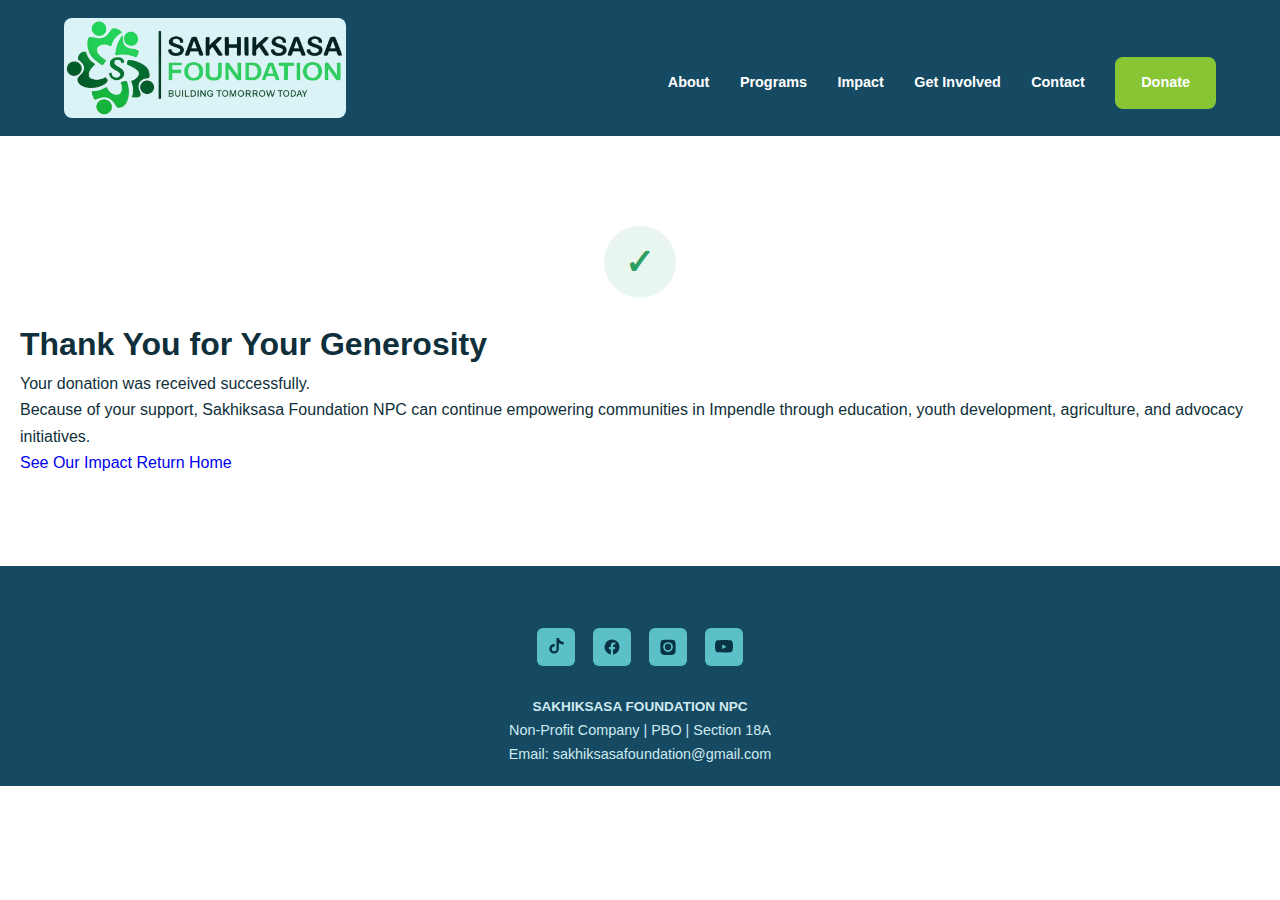
<file: thank-you.html>
<!DOCTYPE html>
<html lang="en">
<head>
  <meta charset="UTF-8">
  <title>Sakhiksasa Foundation NPC | Community-Led Development</title>
  <meta name="viewport" content="width=device-width, initial-scale=1.0">
  <meta name="description" content="Sakhiksasa Foundation NPC empowers communities in Impendle through education, youth development, agriculture, and advocacy.">
  <link rel="stylesheet" href="assets/css/style.css">
</head>
<body>

<header class="header">
  <div class="container nav">
    <img src="assets/images/logo1.png" class="logo">
    <nav>
      <a href="about.html">About</a>
      <a href="programs.html">Programs</a>
      <a href="impact.html">Impact</a>
      <a href="get-involved.html">Get Involved</a>
      <a href="contact.html">Contact</a>
      <a href="donate.html" class="btn">Donate</a>
    </nav>
  </div>
</header>

<section class="thank-you-section">
  <div class="thank-you-card">

    <div class="thank-you-icon success-icon">✓</div>

    <h1>Thank You for Your Generosity</h1>

    <p class="thank-you-lead">
      Your donation was received successfully.
    </p>

    <p class="thank-you-message">
      Because of your support, Sakhiksasa Foundation NPC can continue empowering
      communities in Impendle through education, youth development, agriculture,
      and advocacy initiatives.
    </p>

    <div class="thank-you-actions">
      <a href="impact.html" class="btn-outline">See Our Impact</a>
      <a href="index.html" class="btn-solid">Return Home</a>
    </div>

  </div>
</section>

<footer class="site-footer">
  <!-- SOCIAL ICONS -->
  <div class="footer-socials">
    <a href="https://www.tiktok.com/@sakhiksasa.founda?_r=1&_t=ZS-92SpSNoB0du" target="_blank" aria-label="TikTok">
      <!-- TikTok -->
      <svg viewBox="0 0 24 24">
        <path d="M21 8.5c-1.9 0-3.7-.6-5.2-1.7v7.6a6.4 6.4 0 1 1-6.4-6.4c.3 0 .6 0 .9.1v3.4a3.1 3.1 0 1 0 2.4 3V0h3.3c.3 1.8 1.4 3.5 3 4.4 1 .6 2.1.9 3.3 1v3.1z"/>
      </svg>
    </a>
    <a href="https://www.facebook.com/share/1FYGSwfXL7" target="_blank" aria-label="Facebook">
      <!-- Facebook -->
      <svg viewBox="0 0 24 24">
        <path d="M22 12a10 10 0 1 0-11.6 9.9v-7H7.9V12h2.5V9.8c0-2.5 1.5-3.9 3.8-3.9 1.1 0 2.2.2 2.2.2v2.4h-1.3c-1.3 0-1.7.8-1.7 1.6V12h2.9l-.5 2.9h-2.4v7A10 10 0 0 0 22 12z"/>
      </svg>
    </a>
    <a href="#" aria-label="Instagram">
      <!-- Instagram -->
      <svg viewBox="0 0 24 24">
        <path d="M12 2.2c3.2 0 3.6 0 4.9.1 1.2.1 1.9.3 2.4.5.6.2 1 .5 1.4.9.4.4.7.8.9 1.4.2.5.4 1.2.5 2.4.1 1.3.1 1.7.1 4.9s0 3.6-.1 4.9c-.1 1.2-.3 1.9-.5 2.4-.2.6-.5 1-.9 1.4-.4.4-.8.7-1.4.9-.5.2-1.2.4-2.4.5-1.3.1-1.7.1-4.9.1s-3.6 0-4.9-.1c-1.2-.1-1.9-.3-2.4-.5-.6-.2-1-.5-1.4-.9-.4-.4-.7-.8-.9-1.4-.2-.5-.4-1.2-.5-2.4-.1-1.3-.1-1.7-.1-4.9s0-3.6.1-4.9c.1-1.2.3-1.9.5-2.4.2-.6.5-1 .9-1.4.4-.4.8-.7 1.4-.9.5-.2 1.2-.4 2.4-.5C8.4 2.2 8.8 2.2 12 2.2zm0 3.3a6.5 6.5 0 1 0 0 13 6.5 6.5 0 0 0 0-13zm0 10.7a4.2 4.2 0 1 1 0-8.4 4.2 4.2 0 0 1 0 8.4zm6.8-11.5a1.5 1.5 0 1 1-3 0 1.5 1.5 0 0 1 3 0z"/>
      </svg>
    </a>
    <a href="https://www.youtube.com/@SakhiksasaFoundation" target="_blank" aria-label="YouTube">
      <!-- YouTube -->
      <svg viewBox="0 0 24 24">
        <path d="M23.5 6.2s-.2-1.6-.9-2.3c-.9-.9-1.9-.9-2.4-1C16.8 2.5 12 2.5 12 2.5h0s-4.8 0-8.2.4c-.5.1-1.5.1-2.4 1-.7.7-.9 2.3-.9 2.3S0 8.1 0 10v2c0 1.9.5 3.8.5 3.8s.2 1.6.9 2.3c.9.9 2.1.9 2.6 1 1.9.2 8 .4 8 .4s4.8 0 8.2-.4c.5-.1 1.5-.1 2.4-1 .7-.7.9-2.3.9-2.3s.5-1.9.5-3.8v-2c0-1.9-.5-3.8-.5-3.8zM9.6 14.5V8.7l6 2.9-6 2.9z"/>
      </svg>
    </a>
  </div>

  <!-- COPYRIGHT -->
  <div class="footer-bottom">
    <strong>SAKHIKSASA FOUNDATION NPC</strong>
    <p>
    Non-Profit Company | PBO | Section 18A  
    <br>Email: sakhiksasafoundation@gmail.com
    </p>
  </div>
</footer>

<script src="assets/js/main.js"></script>
</body>
</html>
</file>
<file: assets/css/style.css>
:root {
  --header-blue: #164a63;
  --footer-blue: #123e54;
  --light-aqua: #d9f3f6;
  --light-gray: #d6d6d6;
  --text-dark: #0f2f3a;
  --accent-green: #8dc63f;
  --accent-teal: #5bc0c8;
  --white: #ffffff;
}

* {
  margin: 0;
  padding: 0;
  box-sizing: border-box;
  font-family: "Helvetica Neue", Arial, sans-serif;
}

/* ===== LOGO (LARGE & CLEAR) ===== */

/* ===== LOGO (WIDE BRAND LOCKUP) ===== */




.logo {
  
  height: 100px;
  width: auto;
  background-color: #d9f3f6;
  border-radius: 8px;
}


body {
  background: var(--white);
  color: var(--text-dark);
  line-height: 1.65;
}

a { text-decoration: none; }

header {
  background: #164a63;
}

.nav {
  max-width: 1200px;
  margin: auto;
  padding: 18px 24px;
  display: flex;
  align-items: center;
  justify-content: space-between;
}

.nav img:not(.logo) {
  height: 40px;
}

.nav a {
  color: white;
  margin-left: 26px;
  font-weight: 600;
  font-size: 0.9rem;
}

section {
  padding: 90px 20px;
}

.container {
  max-width: 1200px;
  margin: auto;
}



.hero-overlay p {
  text-shadow:
    0 1px 3px rgba(0, 0, 0, 0.6),
    0 3px 8px rgba(0, 0, 0, 0.6);
}

.hero-overlay h1 {
  text-shadow:
    0 1px 2px rgba(0, 0, 0, 0.6),
    0 1px 3px rgba(0, 0, 0, 0.6);
}

.hero {
  background: var(--light-gray);
  text-align: center;
  background-size: cover;
  padding: 80px 20px 140px;
  background-position: center;   /* keeps focus centered */
  background-repeat: no-repeat;  /* prevents tiling */
  min-height: 100vh;             /* full screen height */
  display: flex;
}

.impact-hero {
  background: var(--light-gray);
  text-align: center;
  background-size: cover;
  padding: 80px 20px 140px;
  background-position: center 10%;   /* keeps focus centered */
  background-repeat: no-repeat;  /* prevents tiling */
  min-height: 100vh;             /* full screen height */
  display: flex;
  color: white;
  text-shadow:
    0 1px 3px rgba(0, 0, 0, 0.6),
    0 3px 8px rgba(0, 0, 0,)
}

.hero h1 {
  color: white;
  font-size: 3rem;
}

.hero p {
  color: white;
  margin-top: px;
  font-size: 1.1rem;
}

.section-light {
  background: var(--light-aqua);
}

.grid-3 {
  display: grid;
  grid-template-columns: repeat(auto-fit, minmax(280px, 1fr));
  gap: 40px;
}

.card {
  background: white;
  padding: 35px;
  border-top: 4px solid var(--header-blue);
}

.card img {
  width: 100%;
  height: 220px;
  object-fit: cover;
  margin-bottom: 20px;
}

.btn {
  display: inline-block;
  margin-top: 30px;
  padding: 14px 26px;
  background: #88c534;
  color: #083344;
  font-weight: 700;
  border-radius: 8px;
}

.btn-large{
  color: white;
  background: var(--accent-teal);
  border-radius: 8px;
  padding: 10px 17px;

}

footer {
  background: var(--footer-blue);
  color: white;
  padding: 70px 20px;
}

footer p {
  color: #cfeaf0;
  font-size: 0.9rem;
}

/* ===== PROGRAMS PAGE ===== */

.programs-hero {
  height: 70vh;
  background-size: cover;
  background-position: center;
  position: relative;
}

.programs-hero-overlay {
  background: rgba(0,0,0,0.6);
  color: white;
  height: 100%;
  padding: 80px;
  display: flex;
  flex-direction: column;
  justify-content: center;
}

.program-block {
  padding: 80px 0;
}

.program-block.alt {
  background: #f5f7f9;
}

.program-grid {
  display: grid;
  grid-template-columns: 1fr 1fr;
  gap: 50px;
  align-items: center;
}

.program-image img {
  width: 100%;
  border-radius: 6px;
}

.program-content ul {
  padding-left: 20px;
}

.programs-cta {
  background: #003845;
  color: white;
  text-align: center;
  padding: 80px 20px;
}

/* ===== GET INVOLVED & CONTACT ===== */

.getinvolved-hero,
.contact-hero {
  padding: 100px 20px;
  background: #003845;
  color: white;
  height: 70vh;
  background-size: cover;
  background-position: center;
  position: relative;
}

.getinvolved-hero-overlay {
  background: rgba(0,0,0,0.6);
  padding: 80px;
}

.grid-3 {
  display: grid;
  grid-template-columns: repeat(3,1fr);
  gap: 30px;
}

.card {
  background: white;
  padding: 30px;
  border-radius: 6px;
}

.section.alt {
  background: #f5f7f9;
}

.contact-form input,
.contact-form textarea {
  width: 100%;
  padding: 12px;
  margin-bottom: 15px;
}

.getinvolved-cta {
  background: #005f73;
  color: white;
  text-align: center;
  padding: 80px 20px;
}


.site-footer {
  background: #164a63;
  color: white;
  padding: 2px 20px 20px;
}

.footer-header {
  max-width: 1200px;
  margin: auto;
  display: grid;
  grid-template-columns: repeat(auto-fit, minmax(180px, 1fr));
  gap: 40px;
}

.footer-col h4 {
  margin-bottom: 16px;
  font-size: 0.95rem;
  letter-spacing: 0.5px;
}

.footer-col a {
  display: block;
  color: #cfeaf0;
  font-size: 0.9rem;
  margin-bottom: 10px;
  text-decoration: none;
}

.footer-col a:hover {
  color: white;
}

/* SOCIAL ICONS */
.footer-socials {
  margin-top: 60px;
  display: flex;
  justify-content: center;
  gap: 18px;
}

.footer-socials a {
  width: 38px;
  height: 38px;
  background: #5bc0c8;
  display: flex;
  align-items: center;
  justify-content: center;
  border-radius: 6px;
}

.footer-socials svg {
  width: 18px;
  height: 18px;
  fill: #083344;
}

.footer-bottom {
  margin-top: 30px;
  text-align: center;
  font-size: 0.85rem;
  color: #cfeaf0;
}

.donation-container {
  max-width: 520px;
  margin: auto;
  background: #ffffff;
  border-radius: 14px;
  padding: 30px;
  box-shadow: 0 12px 30px rgba(0,0,0,0.08);
}

.subtitle {
  text-align: center;
  color: #666;
  margin-bottom: 25px;
}

.donation-toggle {
  display: flex;
  background: #eef1f6;
  border-radius: 10px;
  overflow: hidden;
  margin-bottom: 25px;
}

.donation-toggle button {
  flex: 1;
  padding: 12px;
  font-weight: 600;
  border: none;
  background: none;
  cursor: pointer;
}

.donation-toggle button.active {
  background: #164a63;
  color: white;
}

.amount-options {
  display: grid;
  grid-template-columns: repeat(3, 1fr);
  gap: 10px;
  margin-bottom: 15px;
}

.amount-options button {
  padding: 12px;
  border-radius: 10px;
  border: 1px solid #ddd;
  background: white;
  cursor: pointer;
  font-weight: 600;
}

.amount-options button:hover {
  border-color: #2b7cff;
}


input{
  width: 100%;
  padding: 12px;
  border-radius: 10px;
  border: 1px solid #ddd;
  margin-bottom: 15px;
}

input:focus {
  outline: none;
  border-color: #2b7cff;
}

.donate-btn {
  width: 100%;
  padding: 14px;
  border-radius: 10px;
  border: none;
  background: #164a63;
  color: white;
  font-size: 16px;
  font-weight: bold;
  cursor: pointer;
}

.donate-btn:hover {
  background: #1f66e0;
}

.secure-text {
  text-align: center;
  margin-top: 15px;
  font-size: 13px;
  color: #777;
}

.success-icon {
  width: 72px;
  height: 72px;
  margin: 0 auto 20px;
  border-radius: 50%;
  background: #e9f6ef;
  color: #2e9f64;
  font-size: 36px;
  font-weight: bold;
  display: flex;
  align-items: center;
  justify-content: center;
}
</file>
